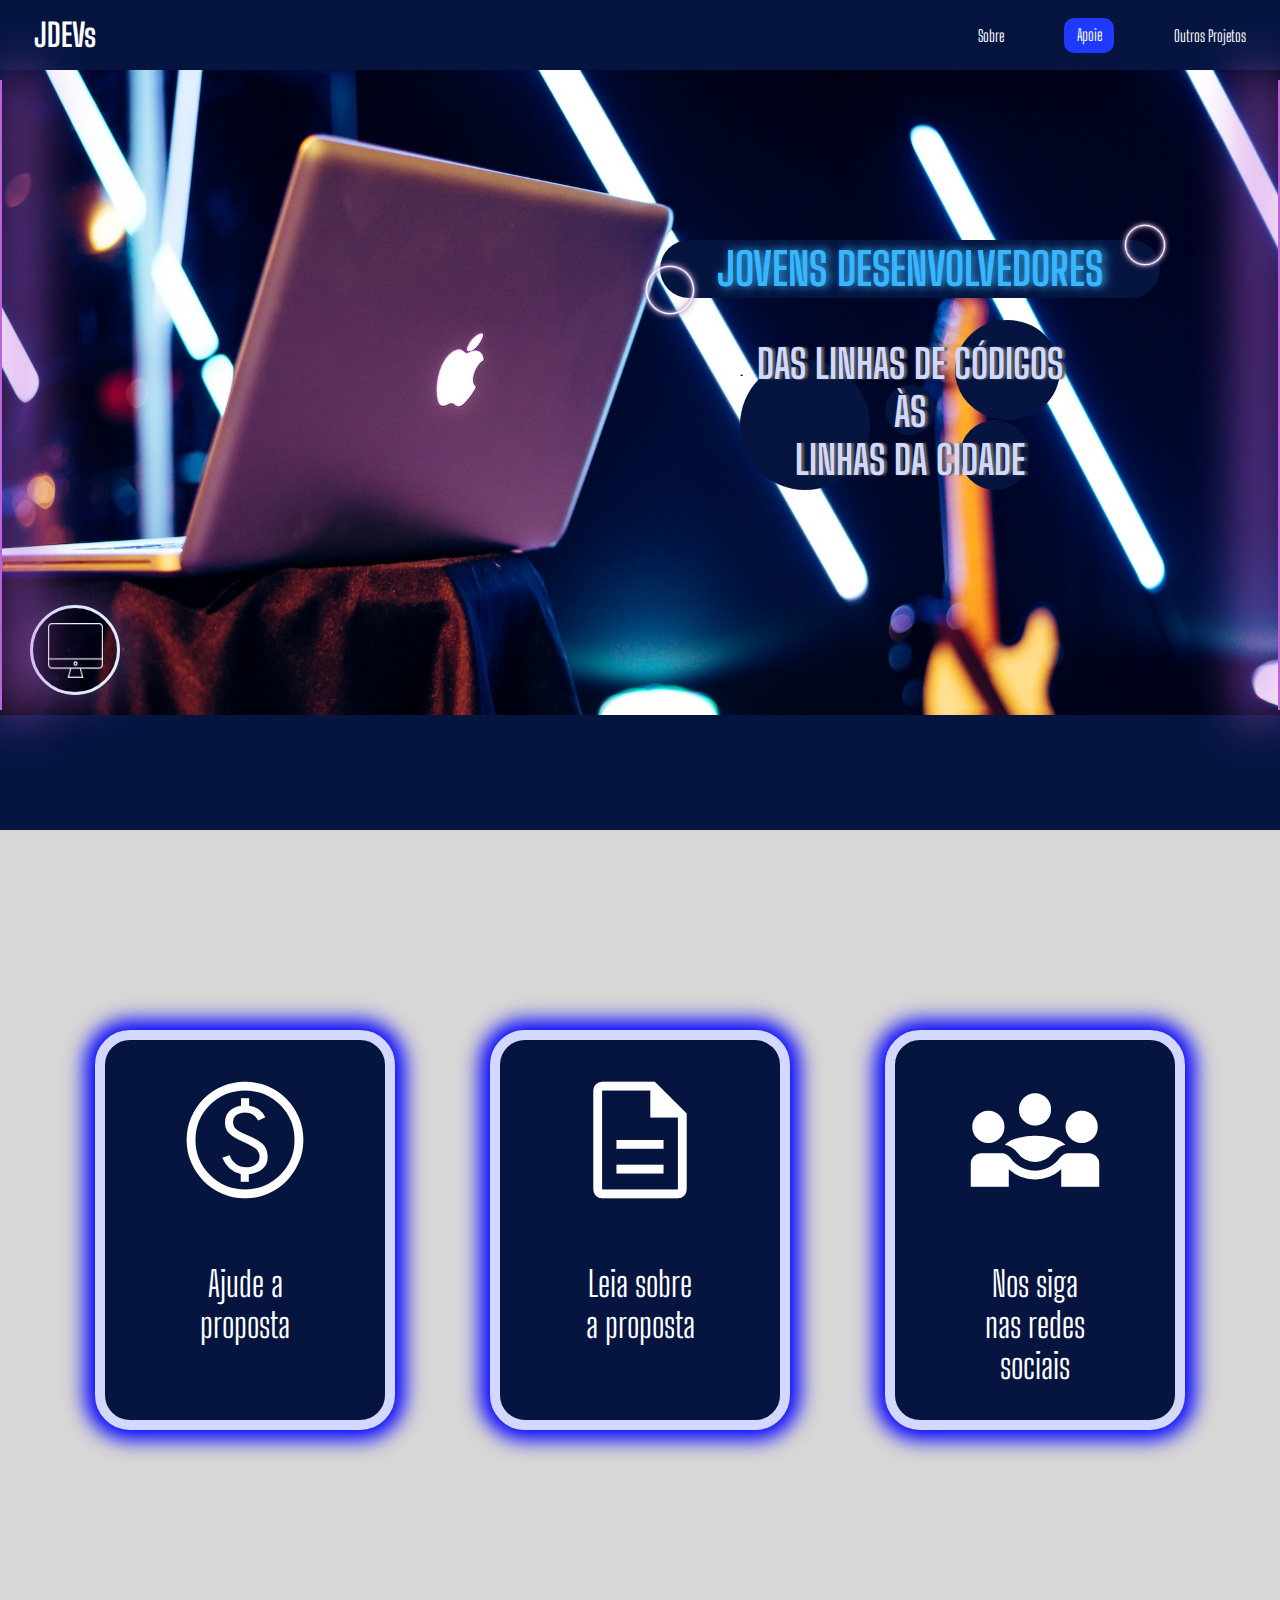
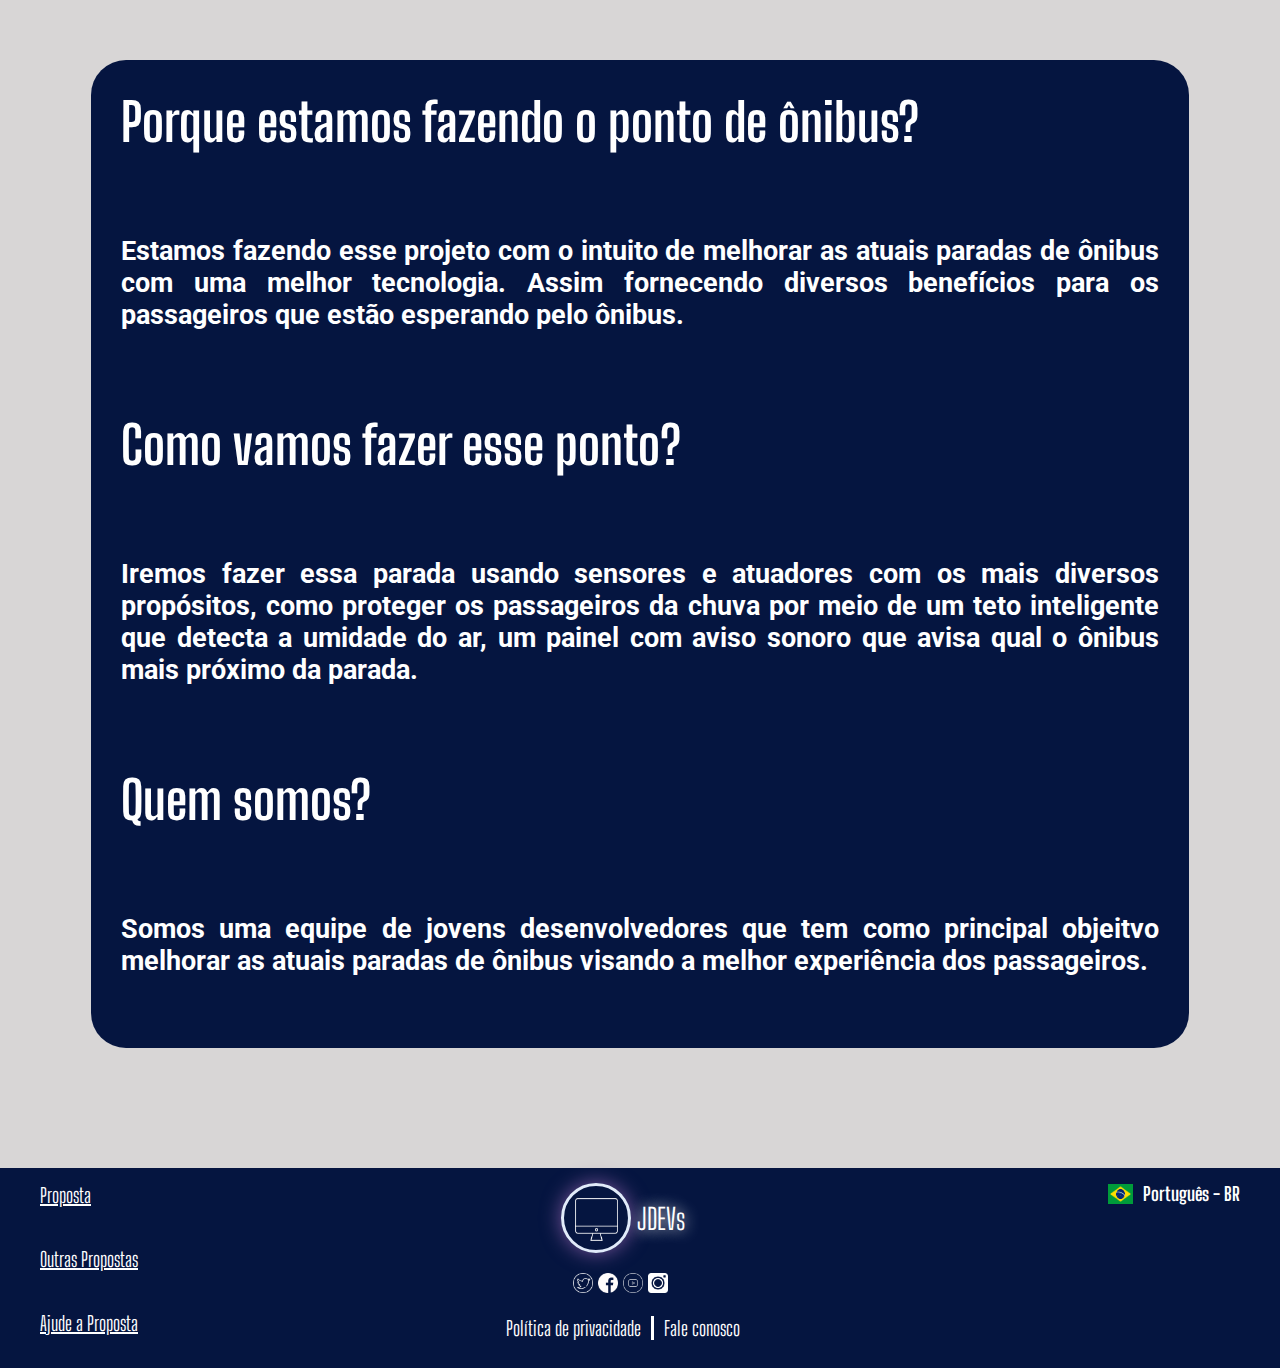
<file: index.html>
<!DOCTYPE html>
<html lang="pt-BR">

<head>

    <meta charset="UTF-8">
    <meta name="viewport" content="width=device-width, initial-scale=1.0">


    <!-- links -->


    <link rel="shortcut icon" type="image/x-icon" href="img/favicon.ico">
    <link rel="stylesheet" href="styles/style.css">
    <link rel="stylesheet"
        href="https://fonts.googleapis.com/css2?family=Material+Symbols+Outlined:opsz,wght,FILL,GRAD@20..48,100..700,0..1,-50..200" />
    <link rel="preconnect" href="https://fonts.googleapis.com">
    <link rel="preconnect" href="https://fonts.gstatic.com" crossorigin>
    <link href="https://fonts.googleapis.com/css2?family=Roboto:wght@300&display=swap" rel="stylesheet">
    <link rel="preconnect" href="https://fonts.googleapis.com">
    <link rel="preconnect" href="https://fonts.gstatic.com" crossorigin>
    <link href="https://fonts.googleapis.com/css2?family=Oswald:wght@500&family=Roboto:wght@300&display=swap"
        rel="stylesheet">
    <link rel="preconnect" href="https://fonts.googleapis.com">
    <link rel="preconnect" href="https://fonts.gstatic.com" crossorigin>
    <link href="https://fonts.googleapis.com/css2?family=Big+Shoulders+Display:wght@600&display=swap" rel="stylesheet">
    <link rel="stylesheet"
        href="https://fonts.googleapis.com/css2?family=Material+Symbols+Outlined:opsz,wght,FILL,GRAD@20..48,100..700,0..1,-50..200" />
    <link rel="stylesheet"
        href="https://fonts.googleapis.com/css2?family=Material+Symbols+Outlined:opsz,wght,FILL,GRAD@20..48,100..700,0..1,-50..200" />
    <link rel="stylesheet"
        href="https://fonts.googleapis.com/css2?family=Material+Symbols+Outlined:opsz,wght,FILL,GRAD@20..48,100..700,0..1,-50..200" />
    <link href="https://fonts.googleapis.com/icon?family=Material+Icons" rel="stylesheet">
    <link href='https://fonts.googleapis.com/css?family=Roboto' rel='stylesheet'>

    <title>JDEVs</title>
</head>


<!-- cabeçalho -->

<body>
    <header>
        <!-- botão -->
        <nav class="navbar">
            <a href="index.html" class="logo">JDEVs</a>
            <nav id="sandubinha">
                <div id="menu">
                    <div id="menu-bar" onclick="menuOnClick()">
                        <div id="bar1" class="bar"></div>
                        <div id="bar2" class="bar"></div>
                        <div id="bar3" class="bar"></div>
                    </div>
                    <nav class="nav" id="nav">
                        <ul>
                            <li><a href="index.html">Home</a></li>
                            <li><a href="pags/sobre.html">Sobre</a></li>
                            <li id="apoie"><a href="pags/ajude.html">Apoie</a></li>
                            <li><a href="pags/redes.html">Outros Projetos</a></li>
                        </ul>
                    </nav>
                </div>

                <div class="menu-bg" id="menu-bg"></div>
            </nav>

            <menu id="lista">
                <!-- lista -->
                <ul class="menu">
                    <li class="nav-item">
                        <a href="pags/sobre.html" class="nav-link">Sobre</a>
                    </li>
                    <li class="nav-item" id="apoie">
                        <a href="pags/ajude.html" class="nav-link">Apoie</a>
                    </li>
                    <li class="nav-item">
                        <a href="pags/redes.html" class="nav-link">Outros Projetos</a>
                    </li>
                </ul>
            </menu>

        </nav>
    </header>

    <!-- conteudo -->
    <main>
        <div class="home">
            <div class="inicio">
                <h2 class="titulo-1">JOVENS DESENVOLVEDORES</h2>
                <h2 class="titulo-2">DAS LINHAS DE CÓDIGOS <br> ÀS <br> LINHAS DA CIDADE</h2>
                <div class="bolinha-1"> .</div>
                <div class="bolinha-2"></div>
                <div class="bolinha-3"></div>
                <div class="bolinha-4"></div>
                <img src="img/circulo.webp" alt="" class="circulo-titulo-1">
                <img src="img/circulo.webp" alt="" class="circulo-titulo-2">
                <div class="comp-home">
                <img src="img/comp.webp" alt="" class="img-comp">
                </div>
                <div class="hr"></div>
                <div class="hr" id="dir"></div>
            </div>
        </div>
        <div class="home-cell">
            <div class="fundo-cell">
                <h2 class="titulo1-cell">JOVENS DESENVOLVEDORES</h2>
                <h2 class="titulo2-cell">DAS LINHAS DE CÓDIGOS ÀS <br> LINHAS DA CIDADE</h2>
                <div class="circle">
                    <img src="img/comp.webp" alt="" class="img-comp-cell">
                </div>
            </div>
        </div>

        <div class="branco"></div>

        <!-- blocos -->
        <div class="blocos">

            <div class="qua">
                <a class="link" href="pags/ajude.html">
                    <span class="material-symbols-outlined">
                        monetization_on
                    </span>
                </a>
                <a class="t" href="pags/ajude.html">Ajude a proposta</a>
            </div>

            <div class="qua">
                <a class="link" href="pags/sobre.html">
                    <span class="material-symbols-outlined">
                        description
                    </span>
                    <a class="t" href="pags/sobre.html">Leia sobre a proposta</a>
            </div>
            </a>

            <div class="qua">
                <a class="link" href="pags/redes.html">
                    <span class="material-symbols-outlined">
                        diversity_3
                    </span>
                </a>
                <a class="t" href="pags/redes.html">Nos siga nas redes sociais</a>
            </div>

        </div>
        <div class="info">
            <div class="text">
                <h2>Porque estamos fazendo o ponto de ônibus?</h2><br><br>
                <h4 class="txt">Estamos fazendo esse projeto com o intuito de melhorar as atuais paradas de ônibus com
                    uma melhor
                    tecnologia. Assim fornecendo diversos benefícios para os passageiros que estão esperando pelo
                    ônibus.</h4><br><br>
                <h2>Como vamos fazer esse ponto?</h2><br><br>
                <h4 class="txt">Iremos fazer essa parada usando sensores e atuadores com os mais diversos propósitos,
                    como proteger
                    os passageiros da chuva por meio de um teto inteligente que detecta a umidade do ar, um painel com
                    aviso sonoro que avisa qual o ônibus mais próximo da parada.</h4><br><br>
                <h2>Quem somos?</h2><br><br>
                <h4 class="txt">Somos uma equipe de jovens desenvolvedores que tem como principal objeitvo melhorar as
                    atuais
                    paradas de ônibus visando a melhor experiência dos passageiros.</h4>
                <br>
            </div>
        </div>

        <!-- acessibilidade -->

        <div vw class="enabled">
            <div vw-access-button class="active"></div>
            <div vw-plugin-wrapper>
                <div class="vw-plugin-top-wrapper"></div>
            </div>
        </div>

        <script src="https://vlibras.gov.br/app/vlibras-plugin.js"></script>
        <script>
            new window.VLibras.Widget('https://vlibras.gov.br/app');
        </script>

    </main>

    <!-- rodape -->
    <footer>
        <div class="roda">
            <div class="roda-1">
                <div class="pag-1"><a href="pags/sobre.html">Proposta</a></div>
                <div class="pag-2"><a href="pags/redes.html">Outras Propostas</a></div>
                <div class="pag-3"><a href="pags/ajude.html">Ajude a Proposta</a></div>
            </div>
            <div class="roda-2">
                <div class="logos">
                    <div class="logos-1">
                        <img src="img/comp.webp" alt="" class="comp">
                    </div>
                    <div class="logos-2">
                        <a href="index.html" class="jdev">JDEVs</a>
                    </div>
                </div>
                <div class="redes">
                    <a href="https://twitter.com/JDEVs_ofc"><img src="./img/twitter (4).png" alt=""></a>
                    <a href="#"><img src="./img/facebook.png" alt=""></a>
                    <a href="https://www.youtube.com/channel/UCRiXmuf1jskUhrJCvGpDnfA"><img src="./img/youtube (1).png" alt=""></a>
                    <a href="https://www.instagram.com/jdevs_ofc/"><img src="./img/in.png" alt=""></a>
                </div>
                <div class="termos">
                    <div>
                        <p class="Politica-privacidade">Política de privacidade</p>
                    </div>
                    <div>
                        <P class="fale"> Fale conosco </P>
                    </div>
                </div>

            </div>
            <div class="roda-3">
                <div class="idioma">
                    <img src="./img/brasil.png" alt="">
                    <h3>Português - BR</h3>
                </div>
            </div>
        </div>
    </footer>
    
    <!-- javascript -->
    <script src="scripts/script.js"></script>
</body>

</html>
</file>
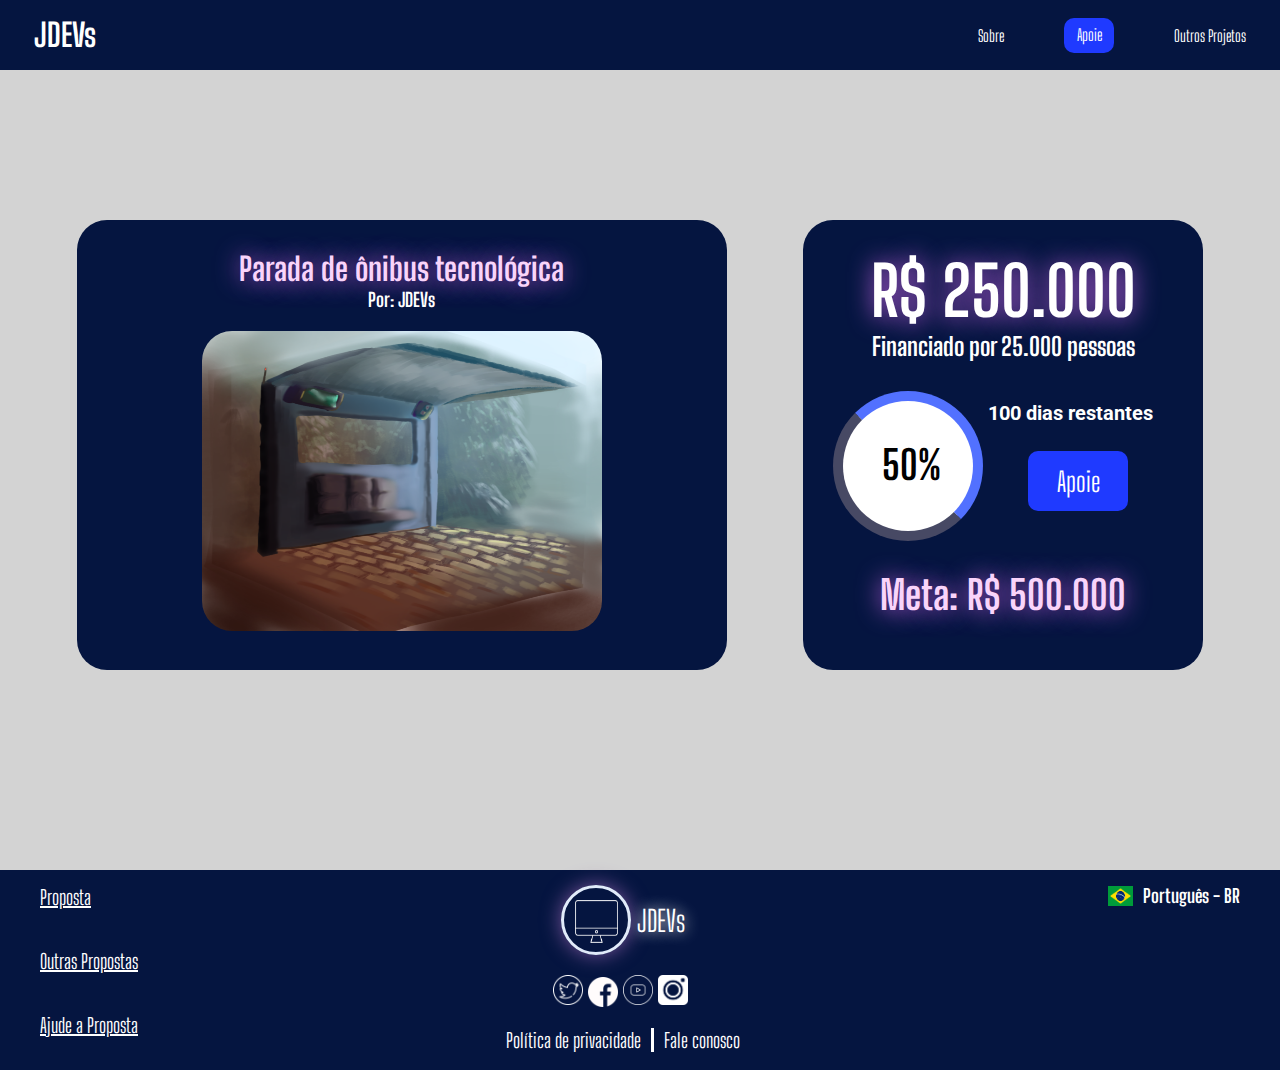
<file: pags/ajude.html>
<!DOCTYPE html>
<html lang="pt-BR">

<head>

    <meta charset="UTF-8">
    <meta name="viewport" content="width=device-width, initial-scale=1.0">


    <!-- links -->


    <link rel="shortcut icon" type="image/x-icon" href="../img/favicon.ico">
    <link rel="stylesheet" href="../styles/ajude.css">
    <link rel="stylesheet"
        href="https://fonts.googleapis.com/css2?family=Material+Symbols+Outlined:opsz,wght,FILL,GRAD@20..48,100..700,0..1,-50..200" />
    <link rel="preconnect" href="https://fonts.googleapis.com">
    <link rel="preconnect" href="https://fonts.gstatic.com" crossorigin>
    <link href="https://fonts.googleapis.com/css2?family=Roboto:wght@300&display=swap" rel="stylesheet">
    <link rel="preconnect" href="https://fonts.googleapis.com">
    <link rel="preconnect" href="https://fonts.gstatic.com" crossorigin>
    <link href="https://fonts.googleapis.com/css2?family=Oswald:wght@500&family=Roboto:wght@300&display=swap"
        rel="stylesheet">
    <link rel="preconnect" href="https://fonts.googleapis.com">
    <link rel="preconnect" href="https://fonts.gstatic.com" crossorigin>
    <link href="https://fonts.googleapis.com/css2?family=Big+Shoulders+Display:wght@600&display=swap" rel="stylesheet">
    <link rel="stylesheet"
        href="https://fonts.googleapis.com/css2?family=Material+Symbols+Outlined:opsz,wght,FILL,GRAD@20..48,100..700,0..1,-50..200" />
    <link rel="stylesheet"
        href="https://fonts.googleapis.com/css2?family=Material+Symbols+Outlined:opsz,wght,FILL,GRAD@20..48,100..700,0..1,-50..200" />
    <link rel="stylesheet"
        href="https://fonts.googleapis.com/css2?family=Material+Symbols+Outlined:opsz,wght,FILL,GRAD@20..48,100..700,0..1,-50..200" />
    <link href="https://fonts.googleapis.com/icon?family=Material+Icons" rel="stylesheet">
    <link href='https://fonts.googleapis.com/css?family=Roboto' rel='stylesheet'>

    <title>Ajude a Proposta - JDEVs</title>
</head>


<!-- cabeçalho -->

<body>
    <header>
        <!-- botão -->
        <nav class="navbar">
            <a href="../index.html" class="logo">JDEVs</a>
            <nav id="sandubinha">
            <div id="menu">
                <div id="menu-bar" onclick="menuOnClick()">
                  <div id="bar1" class="bar"></div>
                  <div id="bar2" class="bar"></div>
                  <div id="bar3" class="bar"></div>
                </div>
                <nav class="nav" id="nav">
                  <ul>
                    <li><a href="../index.html">Home</a></li>
                    <li><a href="sobre.html">Sobre</a></li>
                    <li id="apoie"><a href="ajude.html">Apoie</a></li>
                    <li><a href="redes.html">Outros Projetos</a></li>
                  </ul>
                </nav> 
              </div>
              
              <div class="menu-bg" id="menu-bg"></div>
            </nav>

              <menu id="lista">
                <!-- lista -->
                <ul class="menu">
                    <li class="nav-item">
                        <a href="sobre.html" class="nav-link">Sobre</a>
                    </li>
                    <li class="nav-item" id="apoie">
                        <a href="ajude.html" class="nav-link">Apoie</a>
                    </li>
                    <li class="nav-item">
                        <a href="redes.html" class="nav-link">Outros Projetos</a>
                    </li>
                </ul>
              </menu>

        </nav>
    </header>


    <!-- conteudo -->
    <main>
        <div class="prin">
            <div class="foto">
                <h4>Parada de ônibus tecnológica</h4>
                <h5>Por: JDEVs</h5>
                <img src="../img/parada-final.png" alt="">
            </div>

            <div class="apoi">
                <h1>R$ 250.000</h1>
                <h5>Financiado por 25.000 pessoas</h5>
                <div class="grade">
                    <div class="bord" onmouseover="girarGrafico()"></div>
                    <div class="graf" onclick="girarGrafico()">
                        <h2>50%</h2>
                    </div>
                    <h6>100 dias restantes</h6>
                </div>
                <button onclick="window.location.href='obg.html'" type="button">Apoie</button>
                <h3>Meta: R$ 500.000</h3>
            </div>
        </div>

        <!-- acessibilidade -->
        <div vw class="enabled" style="right:0;left:50px">
            <div vw-access-button class="active"></div>
            <div vw-plugin-wrapper>
                <div class="vw-plugin-top-wrapper"></div>
            </div>
        </div>
        <script src="https://vlibras.gov.br/app/vlibras-plugin.js"></script>
        <script>
            new window.VLibras.Widget('https://vlibras.gov.br/app');
        </script>
    </main>

    <!-- rodape -->
    <footer>
        <div class="roda">
            <div class="roda-1">
            <div class="pag-1"><a href="../pags/sobre.html">Proposta</a></div>
                <div class="pag-2"><a href="../pags/redes.html">Outras Propostas</a></div>
                <div class="pag-3"><a href="../pags/ajude.html">Ajude a Proposta</a></div>
            </div>
            <div class="roda-2">
                <div class="logos">
                    <div class="logos-1">
                        <img src="../img/comp.webp" alt="" class="comp">
                    </div>
                    <div class="logos-2">
                        <a href="../index.html" class="jdev">JDEVs</a>
                    </div>
                </div>
                <div class="redes">
                    <a href="https://twitter.com/JDEVs_ofc"><img src="../img/twitter (4).png" alt=""></a>
                    <img src="../img/facebook.png" alt="">
                    <a href="https://www.youtube.com/channel/UCRiXmuf1jskUhrJCvGpDnfA"><img src="../img/youtube (1).png" alt=""></a>
                    <a href="https://www.instagram.com/jdevs_ofc/"><img src="../img/in.png" alt=""></a>
                </div>
                <div class="termos">
                    <div>
                      <p class="Politica-privacidade">Política de privacidade</p>
                    </div>
                    <div>
                       <P class="fale"> Fale conosco </P>
                    </div>
                </div>
                
            </div>
            <div class="roda-3">
                <div class="idioma">
                    <img src="../img/brasil.png" alt="">
                    <h3>Português - BR</h3>
                    
                </div>

            </div>
        </div>
    </footer>

    <script src="../scripts/ajude.js"></script>
</body>

</html>
</file>
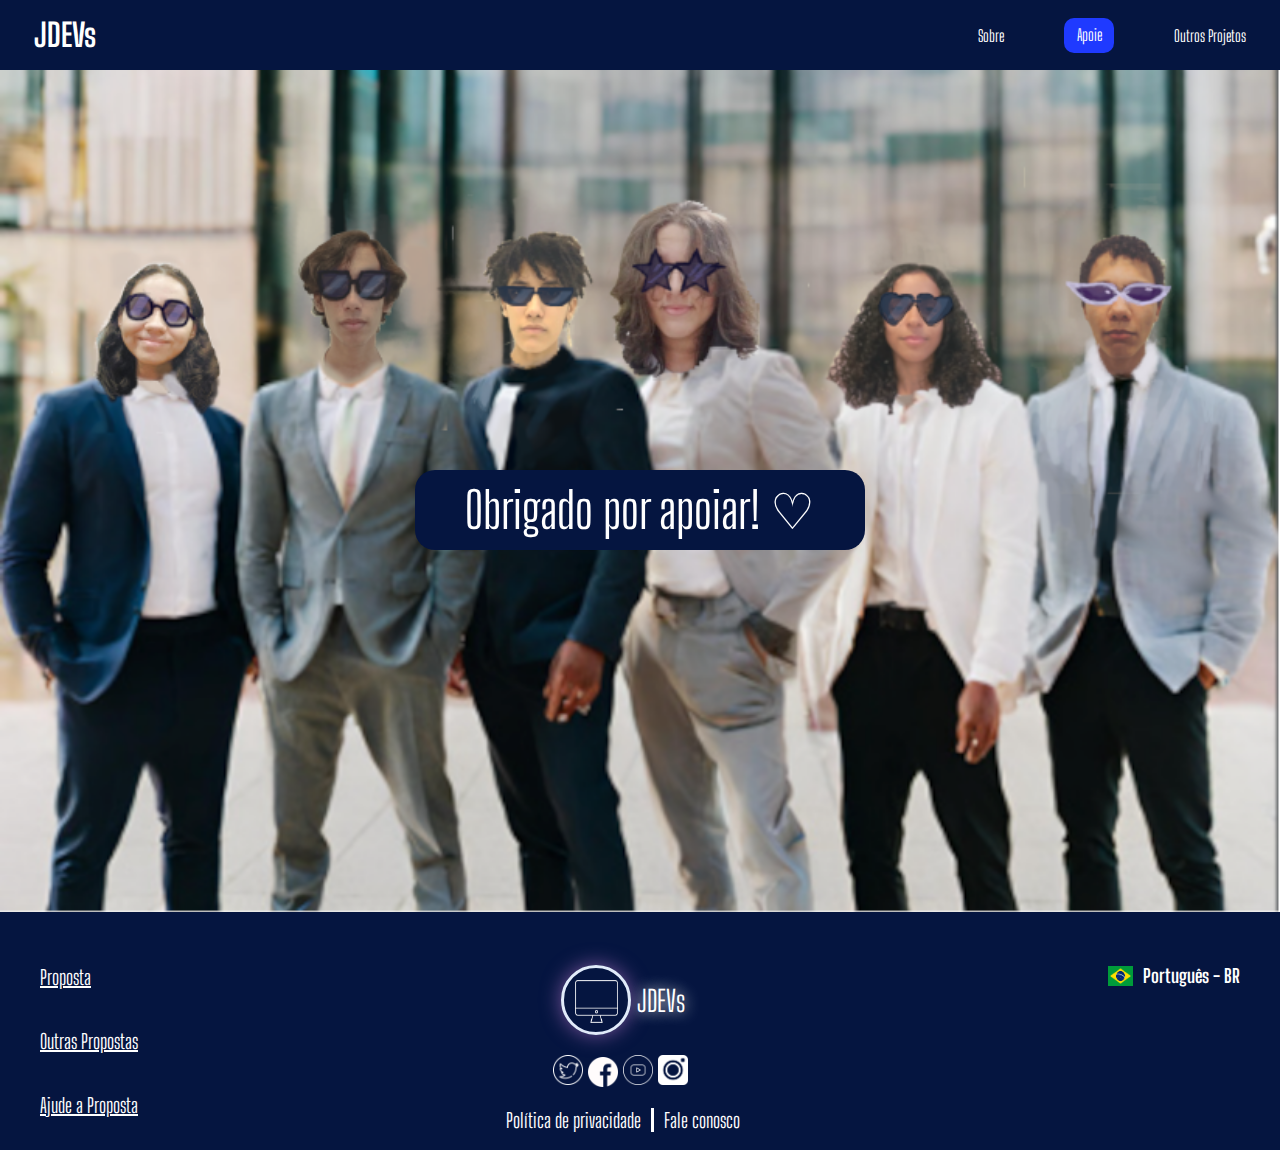
<file: pags/obg.html>
<!DOCTYPE html>
<html lang="pt-BR">

<head>

    <meta charset="UTF-8">
    <meta name="viewport" content="width=device-width, initial-scale=1.0">


    <!-- links -->


    <link rel="shortcut icon" type="image/x-icon" href="../img/favicon.ico">
    <link rel="stylesheet" href="../styles/obg.css">
    <link rel="stylesheet"
        href="https://fonts.googleapis.com/css2?family=Material+Symbols+Outlined:opsz,wght,FILL,GRAD@20..48,100..700,0..1,-50..200" />
    <link rel="preconnect" href="https://fonts.googleapis.com">
    <link rel="preconnect" href="https://fonts.gstatic.com" crossorigin>
    <link href="https://fonts.googleapis.com/css2?family=Roboto:wght@300&display=swap" rel="stylesheet">
    <link rel="preconnect" href="https://fonts.googleapis.com">
    <link rel="preconnect" href="https://fonts.gstatic.com" crossorigin>
    <link href="https://fonts.googleapis.com/css2?family=Oswald:wght@500&family=Roboto:wght@300&display=swap"
        rel="stylesheet">
    <link rel="preconnect" href="https://fonts.googleapis.com">
    <link rel="preconnect" href="https://fonts.gstatic.com" crossorigin>
    <link href="https://fonts.googleapis.com/css2?family=Big+Shoulders+Display:wght@600&display=swap" rel="stylesheet">
    <link rel="stylesheet"
        href="https://fonts.googleapis.com/css2?family=Material+Symbols+Outlined:opsz,wght,FILL,GRAD@20..48,100..700,0..1,-50..200" />
    <link rel="stylesheet"
        href="https://fonts.googleapis.com/css2?family=Material+Symbols+Outlined:opsz,wght,FILL,GRAD@20..48,100..700,0..1,-50..200" />
    <link rel="stylesheet"
        href="https://fonts.googleapis.com/css2?family=Material+Symbols+Outlined:opsz,wght,FILL,GRAD@20..48,100..700,0..1,-50..200" />
    <link href="https://fonts.googleapis.com/icon?family=Material+Icons" rel="stylesheet">
    <link href='https://fonts.googleapis.com/css?family=Roboto' rel='stylesheet'>

    <title>Gratos - JDEVs</title>
</head>


<!-- cabeçalho -->

<body>
    <header>
        <!-- botão -->
        <nav class="navbar">
            <a href="../index.html" class="logo">JDEVs</a>
            <nav id="sandubinha">
            <div id="menu">
                <div id="menu-bar" onclick="menuOnClick()">
                  <div id="bar1" class="bar"></div>
                  <div id="bar2" class="bar"></div>
                  <div id="bar3" class="bar"></div>
                </div>
                <nav class="nav" id="nav">
                  <ul>
                    <li><a href="../index.html">Home</a></li>
                    <li><a href="sobre.html">Sobre</a></li>
                    <li id="apoie"><a href="ajude.html">Apoie</a></li>
                    <li><a href="redes.html">Outros Projetos</a></li>
                  </ul>
                </nav> 
              </div>
              
              <div class="menu-bg" id="menu-bg"></div>
            </nav>

              <menu id="lista">
                <!-- lista -->
                <ul class="menu">
                    <li class="nav-item">
                        <a href="sobre.html" class="nav-link">Sobre</a>
                    </li>
                    <li class="nav-item" id="apoie">
                        <a href="ajude.html" class="nav-link">Apoie</a>
                    </li>
                    <li class="nav-item">
                        <a href="redes.html" class="nav-link">Outros Projetos</a>
                    </li>
                </ul>
              </menu>

        </nav>
    </header>


    <!-- conteudo -->
    <main>
        <div class="obg">
            <p>Obrigado por apoiar! ♡ </p>
        </div>

        <!-- acessibilidade -->
        <div vw class="enabled">
            <div vw-access-button class="active"></div>
            <div vw-plugin-wrapper>
                <div class="vw-plugin-top-wrapper"></div>
            </div>
        </div>
        <script src="https://vlibras.gov.br/app/vlibras-plugin.js"></script>
        <script>
            new window.VLibras.Widget('https://vlibras.gov.br/app');
        </script>
    </main>

    <footer>
        <div class="roda">
            <div class="roda-1">
            <div class="pag-1"><a href="../pags/sobre.html">Proposta</a></div>
                <div class="pag-2"><a href="../pags/redes.html">Outras Propostas</a></div>
                <div class="pag-3"><a href="../pags/ajude.html">Ajude a Proposta</a></div>
            </div>
            <div class="roda-2">
                <div class="logos">
                    <div class="logos-1">
                        <img src="../img/comp.webp" alt="" class="comp">
                    </div>
                    <div class="logos-2">
                        <a href="../index.html" class="jdev">JDEVs</a>
                    </div>
                </div>
                <div class="redes">
                    <a href="https://twitter.com/JDEVs_ofc"><img src="../img/twitter (4).png" alt=""></a>
                    <img src="../img/facebook.png" alt="">
                    <a href="https://www.youtube.com/channel/UCRiXmuf1jskUhrJCvGpDnfA"><img src="../img/youtube (1).png" alt=""></a>
                    <a href="https://www.instagram.com/jdevs_ofc/"><img src="../img/in.png" alt=""></a>
                </div>
                <div class="termos">
                    <div>
                      <p class="Politica-privacidade">Política de privacidade</p>
                    </div>
                    <div>
                       <P class="fale"> Fale conosco </P>
                    </div>
                </div>
                
            </div>
            <div class="roda-3">
                <div class="idioma">
                    <img src="../img/brasil.png" alt="">
                    <h3>Português - BR</h3>
                    
                </div>

            </div>
        </div>
    </footer>
    <script src="../scripts/obg.js"></script>
</body>

</html>
</file>
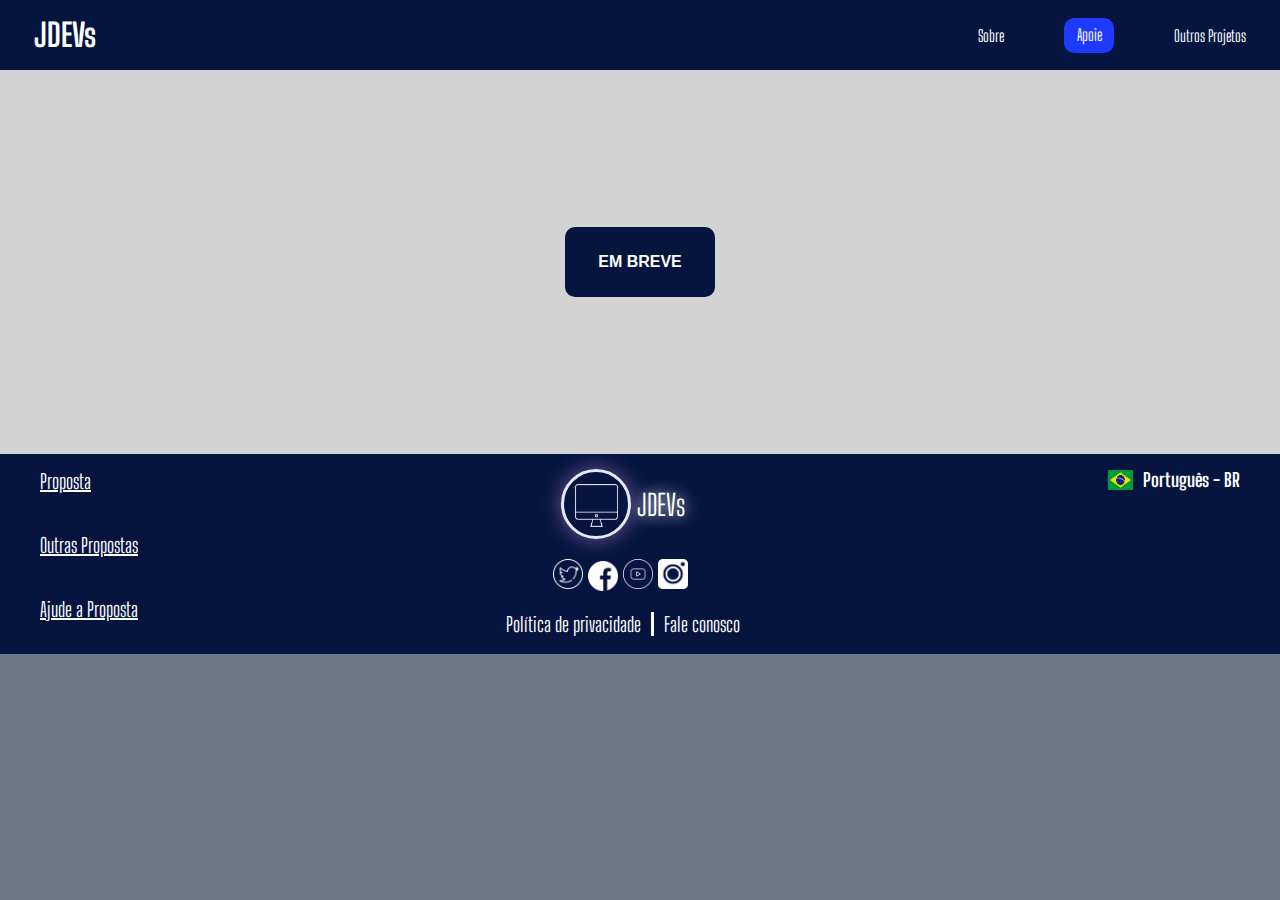
<file: pags/redes.html>
<!DOCTYPE html>
<html lang="pt-BR">

<head>

    <meta charset="UTF-8">
    <meta name="viewport" content="width=device-width, initial-scale=1.0">


    <!-- links -->


    <link rel="shortcut icon" type="image/x-icon" href="../img/favicon.ico">
    <link rel="stylesheet" href="../styles/redes.css">
    <link rel="stylesheet"
        href="https://fonts.googleapis.com/css2?family=Material+Symbols+Outlined:opsz,wght,FILL,GRAD@20..48,100..700,0..1,-50..200" />
    <link rel="preconnect" href="https://fonts.googleapis.com">
    <link rel="preconnect" href="https://fonts.gstatic.com" crossorigin>
    <link href="https://fonts.googleapis.com/css2?family=Roboto:wght@300&display=swap" rel="stylesheet">
    <link rel="preconnect" href="https://fonts.googleapis.com">
    <link rel="preconnect" href="https://fonts.gstatic.com" crossorigin>
    <link href="https://fonts.googleapis.com/css2?family=Oswald:wght@500&family=Roboto:wght@300&display=swap"
        rel="stylesheet">
    <link rel="preconnect" href="https://fonts.googleapis.com">
    <link rel="preconnect" href="https://fonts.gstatic.com" crossorigin>
    <link href="https://fonts.googleapis.com/css2?family=Big+Shoulders+Display:wght@600&display=swap" rel="stylesheet">
    <link rel="stylesheet"
        href="https://fonts.googleapis.com/css2?family=Material+Symbols+Outlined:opsz,wght,FILL,GRAD@20..48,100..700,0..1,-50..200" />
    <link rel="stylesheet"
        href="https://fonts.googleapis.com/css2?family=Material+Symbols+Outlined:opsz,wght,FILL,GRAD@20..48,100..700,0..1,-50..200" />
    <link rel="stylesheet"
        href="https://fonts.googleapis.com/css2?family=Material+Symbols+Outlined:opsz,wght,FILL,GRAD@20..48,100..700,0..1,-50..200" />
    <link href="https://fonts.googleapis.com/icon?family=Material+Icons" rel="stylesheet">
    <link href='https://fonts.googleapis.com/css?family=Roboto' rel='stylesheet'>
    <link rel="preconnect" href="https://fonts.googleapis.com">
    <link rel="preconnect" href="https://fonts.gstatic.com" crossorigin>
    <link rel="preconnect" href="https://fonts.googleapis.com">
    <link rel="preconnect" href="https://fonts.gstatic.com" crossorigin>
    <link href="https://fonts.googleapis.com/css2?family=Open+Sans:wght@300;700&family=Outfit:wght@400;700&display=swap"
        rel="stylesheet">
    <link href="https://fonts.googleapis.com/css2?family=Big+Shoulders+Display:wght@600&display=swap" rel="stylesheet">
    <title>Redes Sociais - JDEVs</title>
</head>


<!-- cabeçalho -->

<body>
    <header>
        <!-- botão -->
        <nav class="navbar">
            <a href="../index.html" class="logo">JDEVs</a>
            <nav id="sandubinha">
                <div id="menu">
                    <div id="menu-bar" onclick="menuOnClick()">
                        <div id="bar1" class="bar"></div>
                        <div id="bar2" class="bar"></div>
                        <div id="bar3" class="bar"></div>
                    </div>
                    <nav class="nav" id="nav">
                        <ul>
                            <li><a href="../index.html">Home</a></li>
                            <li><a href="sobre.html">Sobre</a></li>
                            <li id="apoie"><a href="ajude.html">Apoie</a></li>
                            <li><a href="redes.html">Outros Projetos</a></li>
                        </ul>
                    </nav>
                </div>

                <div class="menu-bg" id="menu-bg"></div>
            </nav>

            <menu id="lista">
                <!-- lista -->
                <ul class="menu">
                    <li class="nav-item">
                        <a href="sobre.html" class="nav-link">Sobre</a>
                    </li>
                    <li class="nav-item" id="apoie">
                        <a href="ajude.html" class="nav-link">Apoie</a>
                    </li>
                    <li class="nav-item">
                        <a href="redes.html" class="nav-link">Outros Projetos</a>
                    </li>
                </ul>
            </menu>

        </nav>
    </header>


    <!-- conteudo -->
    <main>
        <div class="tamanho-do-main">
        
           <div class="texto">EM BREVE</div>
        
        </div>

        <!-- acessibilidade -->
        <div vw class="enabled">
            <div vw-access-button class="active"></div>
            <div vw-plugin-wrapper>
                <div class="vw-plugin-top-wrapper"></div>
            </div>
        </div>
        <script src="https://vlibras.gov.br/app/vlibras-plugin.js"></script>
        <script>
            new window.VLibras.Widget('https://vlibras.gov.br/app');
        </script>
    </main>


    <!-- rodape -->
    <footer>
        <div class="roda">
            <div class="roda-1">
                <div class="pag-1"><a href="../pags/sobre.html">Proposta</a></div>
                <div class="pag-2"><a href="../pags/redes.html">Outras Propostas</a></div>
                <div class="pag-3"><a href="../pags/ajude.html">Ajude a Proposta</a></div>
            </div>
            <div class="roda-2">
                <div class="logos">
                    <div class="logos-1">
                        <img src="../img/comp.webp" alt="" class="comp">
                    </div>
                    <div class="logos-2">
                        <a href="../index.html" class="jdev">JDEVs</a>
                    </div>
                </div>
                <div class="redes">
                    <a href="https://twitter.com/JDEVs_ofc"><img src="../img/twitter (4).png" alt=""></a>
                    <img src="../img/facebook.png" alt="">
                    <a href="https://www.youtube.com/channel/UCRiXmuf1jskUhrJCvGpDnfA"><img src="../img/youtube (1).png"
                            alt=""></a>
                    <a href="https://www.instagram.com/jdevs_ofc/"><img src="../img/in.png" alt=""></a>
                </div>
                <div class="termos">
                    <div>
                        <p class="Politica-privacidade">Política de privacidade</p>
                    </div>
                    <div>
                        <P class="fale"> Fale conosco </P>
                    </div>
                </div>

            </div>
            <div class="roda-3">
                <div class="idioma">
                    <img src="../img/brasil.png" alt="">
                    <h3>Português - BR</h3>

                </div>

            </div>
        </div>
    </footer>

    <script src="../scripts/redes.js"></script>
</body>

</html>
</file>
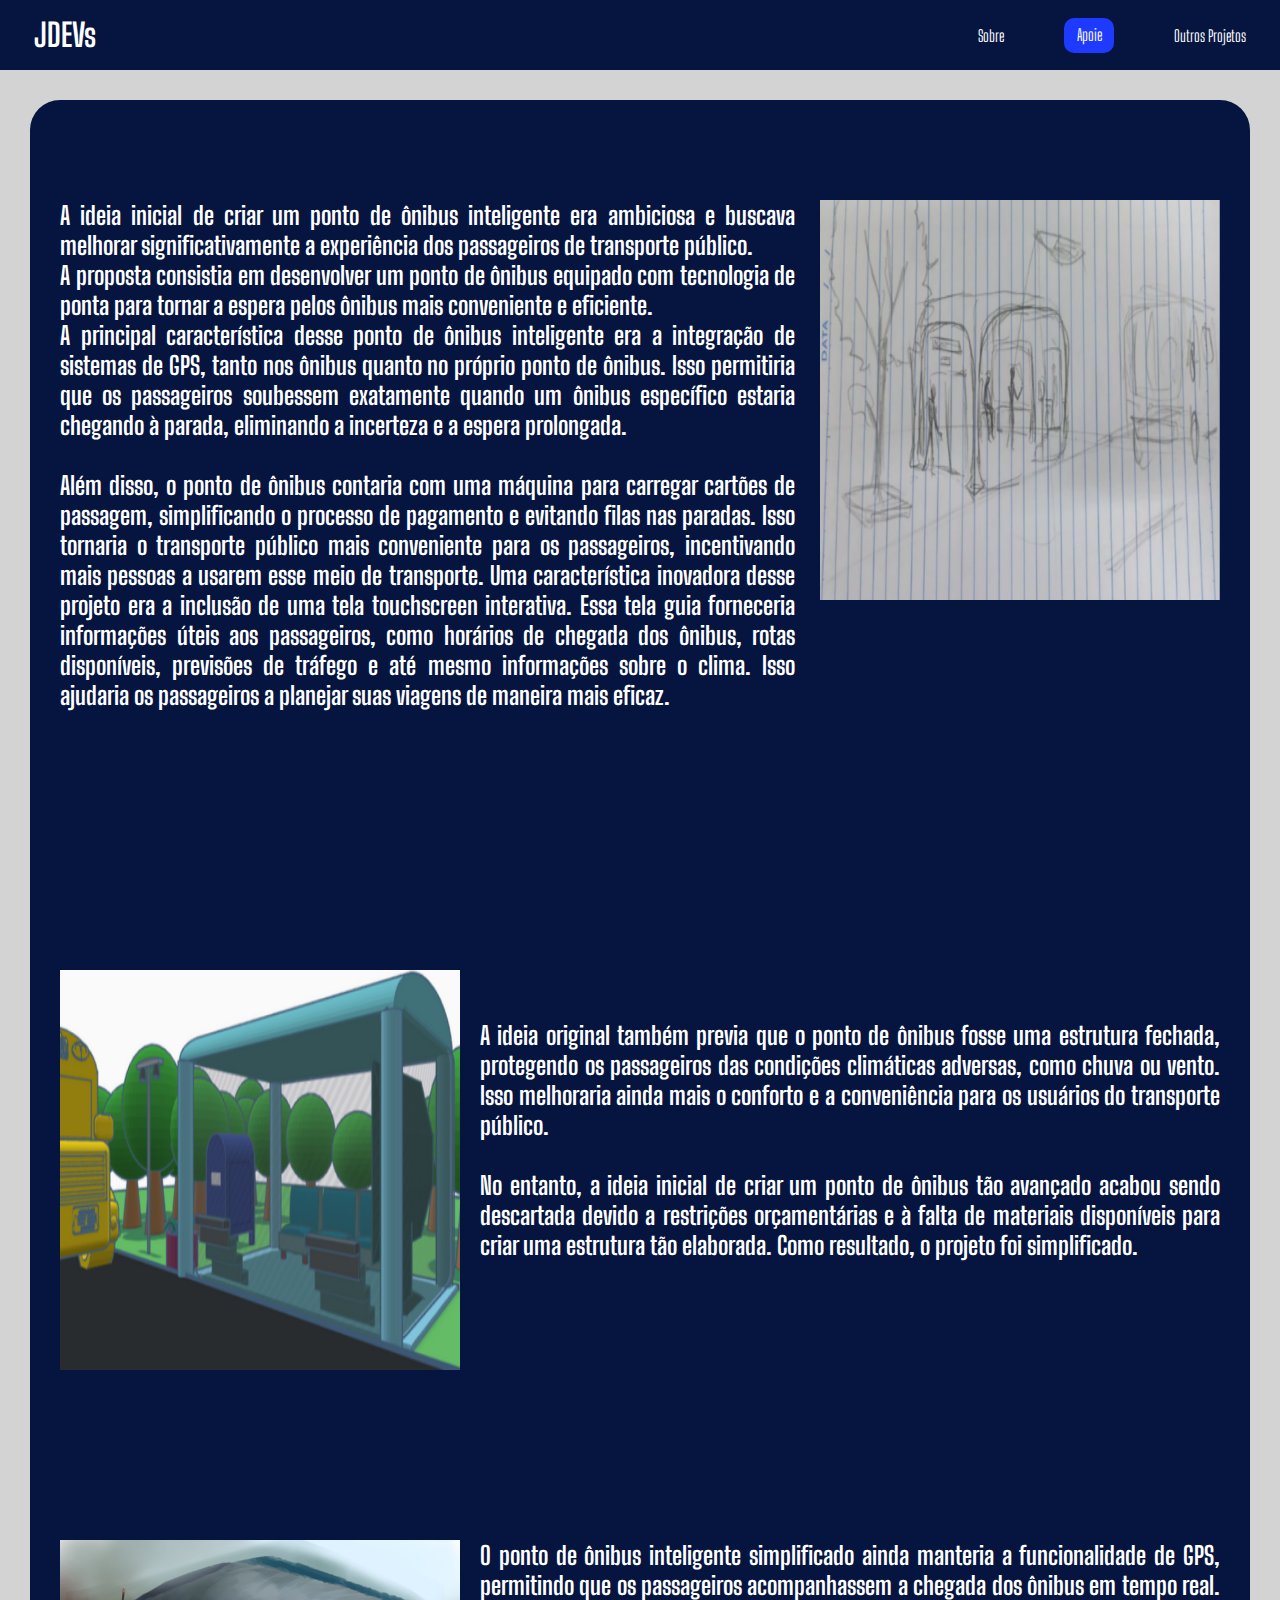
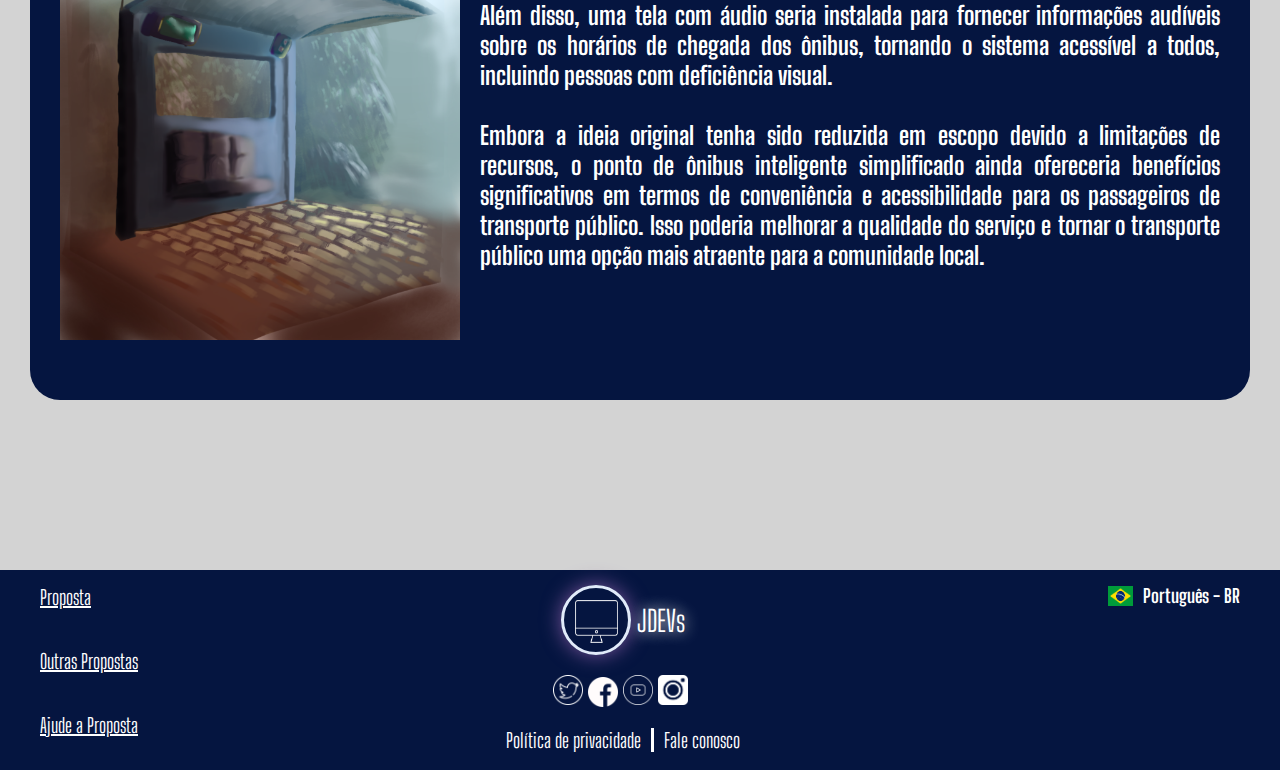
<file: pags/sobre.html>
<!DOCTYPE html>
<html lang="pt-BR">

<head>

    <meta charset="UTF-8">
    <meta name="viewport" content="width=device-width, initial-scale=1.0">


    <!-- links -->


    <link rel="shortcut icon" type="image/x-icon" href="../img/favicon.ico">
    <link rel="stylesheet" href="../styles/sobre.css">
    <link rel="stylesheet"
        href="https://fonts.googleapis.com/css2?family=Material+Symbols+Outlined:opsz,wght,FILL,GRAD@20..48,100..700,0..1,-50..200" />
    <link rel="preconnect" href="https://fonts.googleapis.com">
    <link rel="preconnect" href="https://fonts.gstatic.com" crossorigin>
    <link href="https://fonts.googleapis.com/css2?family=Roboto:wght@300&display=swap" rel="stylesheet">
    <link rel="preconnect" href="https://fonts.googleapis.com">
    <link rel="preconnect" href="https://fonts.gstatic.com" crossorigin>
    <link href="https://fonts.googleapis.com/css2?family=Oswald:wght@500&family=Roboto:wght@300&display=swap"
        rel="stylesheet">
    <link rel="preconnect" href="https://fonts.googleapis.com">
    <link rel="preconnect" href="https://fonts.gstatic.com" crossorigin>
    <link href="https://fonts.googleapis.com/css2?family=Big+Shoulders+Display:wght@600&display=swap" rel="stylesheet">
    <link rel="stylesheet"
        href="https://fonts.googleapis.com/css2?family=Material+Symbols+Outlined:opsz,wght,FILL,GRAD@20..48,100..700,0..1,-50..200" />
    <link rel="stylesheet"
        href="https://fonts.googleapis.com/css2?family=Material+Symbols+Outlined:opsz,wght,FILL,GRAD@20..48,100..700,0..1,-50..200" />
    <link rel="stylesheet"
        href="https://fonts.googleapis.com/css2?family=Material+Symbols+Outlined:opsz,wght,FILL,GRAD@20..48,100..700,0..1,-50..200" />
    <link href="https://fonts.googleapis.com/icon?family=Material+Icons" rel="stylesheet">
    <link href='https://fonts.googleapis.com/css?family=Roboto' rel='stylesheet'>

    <title>Leia sobre a Proposta - JDEVs</title>
</head>


<!-- cabeçalho -->

<body>
    <header>
        <!-- botão -->
        <nav class="navbar">
            <a href="../index.html" class="logo">JDEVs</a>
            <nav id="sandubinha">
            <div id="menu">
                <div id="menu-bar" onclick="menuOnClick()">
                  <div id="bar1" class="bar"></div>
                  <div id="bar2" class="bar"></div>
                  <div id="bar3" class="bar"></div>
                </div>
                <nav class="nav" id="nav">
                  <ul>
                    <li><a href="../index.html">Home</a></li>
                    <li><a href="sobre.html">Sobre</a></li>
                    <li id="apoie"><a href="ajude.html">Apoie</a></li>
                    <li><a href="redes.html">Outros Projetos</a></li>
                  </ul>
                </nav> 
              </div>
              
              <div class="menu-bg" id="menu-bg"></div>
            </nav>

              <menu id="lista">
                <!-- lista -->
                <ul class="menu">
                    <li class="nav-item">
                        <a href="sobre.html" class="nav-link">Sobre</a>
                    </li>
                    <li class="nav-item" id="apoie">
                        <a href="ajude.html" class="nav-link">Apoie</a>
                    </li>
                    <li class="nav-item">
                        <a href="redes.html" class="nav-link">Outros Projetos</a>
                    </li>
                </ul>
              </menu>

        </nav>
    </header>

    <!-- conteudo -->
    <main>
        <div class="txt">
            <div class="art">
                <h4 class="txtum" id="dir">A ideia inicial de criar um ponto de ônibus inteligente era ambiciosa e
                    buscava melhorar
                    significativamente a experiência dos passageiros de transporte público. <br> A proposta consistia em
                    desenvolver um ponto de ônibus equipado com tecnologia de ponta para tornar a espera pelos ônibus
                    mais conveniente e eficiente. <br> A principal característica desse ponto de ônibus inteligente era a
                    integração de sistemas de GPS, tanto nos ônibus quanto no próprio ponto de ônibus. Isso permitiria
                    que os passageiros soubessem exatamente quando um ônibus específico estaria chegando à parada,
                    eliminando a incerteza e a espera prolongada.
                    <br><br>
                    Além disso, o ponto de ônibus contaria com uma máquina para carregar cartões de passagem,
                    simplificando o processo de pagamento e evitando filas nas paradas. Isso tornaria o transporte
                    público mais conveniente para os passageiros, incentivando mais pessoas a usarem esse meio de
                    transporte. Uma característica inovadora desse projeto era a inclusão de uma tela touchscreen
                    interativa. Essa tela guia forneceria informações úteis aos passageiros, como horários de chegada
                    dos ônibus, rotas disponíveis, previsões de tráfego e até mesmo informações sobre o clima. Isso
                    ajudaria os passageiros a planejar suas viagens de maneira mais eficaz.
                </h4>
                <img class="foto-1" src="../img/desenho-bosta.png" alt="" >
            </div>
            
            <div id="Texto-desalinhado" class="art">
                <img class="foto" src="../img/parada.png" alt="" >
                <h4 id="texto-pequeno" class="txtum">A ideia original também previa que o ponto de ônibus fosse uma estrutura fechada,
                    protegendo os
                    passageiros das condições climáticas adversas, como chuva ou vento. Isso melhoraria ainda mais o
                    conforto e a conveniência para os usuários do transporte público.
                    <br><br>
                    No entanto, a ideia inicial de criar um ponto de ônibus tão avançado acabou sendo descartada devido
                    a restrições orçamentárias e à falta de materiais disponíveis para criar uma estrutura tão
                    elaborada. Como resultado, o projeto foi simplificado.
                    <br><br>
            </div>

            <div id="ultimo-texto" class="art">
                <img class="foto para" src="../img/parada-final.png" alt="">
                <h4 class="txtum">O ponto de ônibus inteligente simplificado ainda manteria a funcionalidade de GPS,
                    permitindo que os
                    passageiros acompanhassem a chegada dos ônibus em tempo real. Além disso, uma tela com áudio seria
                    instalada para fornecer informações audíveis sobre os horários de chegada dos ônibus, tornando o
                    sistema acessível a todos, incluindo pessoas com deficiência visual.
                    <br><br>
                    Embora a ideia original tenha sido reduzida em escopo devido a limitações de recursos, o ponto de
                    ônibus inteligente simplificado ainda ofereceria benefícios significativos em termos de conveniência
                    e acessibilidade para os passageiros de transporte público. Isso poderia melhorar a qualidade do
                    serviço e tornar o transporte público uma opção mais atraente para a comunidade local.
                </h4>
            </div>
        </div>

        <!-- acessibilidade -->
        <div vw class="enabled">
            <div vw-access-button class="active"></div>
            <div vw-plugin-wrapper>
              <div class="vw-plugin-top-wrapper"></div>
            </div>
          </div>
          <script src="https://vlibras.gov.br/app/vlibras-plugin.js"></script>
          <script>
            new window.VLibras.Widget('https://vlibras.gov.br/app');
          </script>
    </main>

    <!-- rodape -->
    <footer>
        <div class="roda">
            <div class="roda-1">
            <div class="pag-1"><a href="../pags/sobre.html">Proposta</a></div>
                <div class="pag-2"><a href="../pags/redes.html">Outras Propostas</a></div>
                <div class="pag-3"><a href="../pags/ajude.html">Ajude a Proposta</a></div>
            </div>
            <div class="roda-2">
                <div class="logos">
                    <div class="logos-1">
                        <img src="../img/comp.webp" alt="" class="comp">
                    </div>
                    <div class="logos-2">
                        <a href="../index.html" class="jdev">JDEVs</a>
                    </div>
                </div>
                <div class="redes">
                    <a href="https://twitter.com/JDEVs_ofc"><img src="../img/twitter (4).png" alt=""></a>
                    <img src="../img/facebook.png" alt="">
                    <a href="https://www.youtube.com/channel/UCRiXmuf1jskUhrJCvGpDnfA"><img src="../img/youtube (1).png" alt=""></a>
                    <a href="https://www.instagram.com/jdevs_ofc/"><img src="../img/in.png" alt=""></a>
                </div>
                <div class="termos">
                    <div>
                      <p class="Politica-privacidade">Política de privacidade</p>
                    </div>
                    <div>
                       <P class="fale"> Fale conosco </P>
                    </div>
                </div>
                
            </div>
            <div class="roda-3">
                <div class="idioma">
                    <img src="../img/brasil.png" alt="">
                    <h3>Português - BR</h3>
                    
                </div>

            </div>
        </div>
    </footer>
    <script src="../scripts/sobre.js"></script>
</body>

</html>
</file>
<file: styles/style.css>
* {
    margin: 0;
    padding: 0;
    box-sizing: border-box;
    font-family: 'Big Shoulders Display';
}

body {
    font-family: 'Roboto', sans-serif;
    background-color: #6C7A86;
}

/* cabeçalho */
header {
    background-color: #051540;
    z-index: 10;
}

li {
    list-style: none;
}

header .navbar a {
    color: #fff;
    text-decoration: none;
}

.navbar {
    min-height: 70px;
    display: flex;
    align-items: center;
    justify-content: space-between;
    padding: 0 34px;
}

.logo {
    font-size: 2rem;
    font-weight: bold;
}

.menu {
    display: flex;
    align-items: center;
    gap: 60px;
}

.nav-link {
    transition: 0.5s ease;
}

.nav-link:hover {
    color: #D3D3D3;
    font-size: 20px;
}

/* animacao no apoie */
#apoie {
    background-color: #1F3AFF;
    height: 35px;
    width: 50px;
    padding: 7px;
    border-radius: 10px;
    animation: balanço 2s linear infinite;
    transition: 0.5s ease;
    text-align: center;
}

#apoie:hover {
    height: 40px;
    width: 55px;
    font-size: 20px;
}

#apoie a {
    transition: 0.5s;
}

#apoie:hover a {
    font-size: 20px;
}

@keyframes balanço {

    0%,
    7% {
        transform: rotateZ(0);
    }

    15% {
        transform: rotateZ(-15deg);
    }

    20% {
        transform: rotateZ(10deg);
    }

    25% {
        transform: rotateZ(-10deg);
    }

    30% {
        transform: rotateZ(6deg);
    }

    35% {
        transform: rotateZ(-4deg);
    }

    40%,
    100% {
        transform: rotateZ(0);
    }
}

/* fim da animacao do apoie */

#menu {
    z-index: 2;
}

#menu-bar {
    width: 45px;
    height: 40px;
    margin: 30px 0 20px 20px;
    cursor: pointer;
    display: none;
}

.bar {
    height: 5px;
    width: 100%;
    background-color: #ffffff;
    display: block;
    border-radius: 5px;
    transition: 0.3s ease;
}

#bar1 {
    transform: translateY(-4px);
}

#bar3 {
    transform: translateY(4px);
}

.nav {
    transition: 0.3s ease;
    display: none;
}

.nav ul {
    padding: 0 22px;
    display: none;
}

.nav li {
    list-style: none;
    padding: 12px 0;
}

.nav li a {
    color: white;
    font-size: 20px;
    text-decoration: none;
}

.nav li a:hover {
    font-weight: bold;
}

.menu-bg,
#menu {
    top: 0;
    left: 0;
    position: absolute;
}

.menu-bg {
    z-index: 1;
    width: 0;
    height: 0;
    margin: 30px 0 20px 20px;
    background: radial-gradient(circle, #051540, #051540);
    border-radius: 50%;
    transition: 0.3s ease;
}

.change {
    display: block;
}

.change .bar {
    background-color: white;
}

.change #bar1 {
    transform: translateY(4px) rotateZ(-45deg);
}

.change #bar2 {
    opacity: 0;
}

.change #bar3 {
    transform: translateY(-6px) rotateZ(45deg);
}

.change-bg {
    width: 520px;
    height: 500px;
    transform: translate(-60%, -30%);
    display: none;
}

.sandubinha {
    display: none;
}

#burguer {
    color: white;
    display: none;
    text-align: center;
    padding: 10px;
    z-index: 32;
}

#burguer :hover {
    background-color: white;
    color: black;
}

#sanduiche {
    display: none;
}

.menu-b {
    display: none;
}

/* main conteudo*/
main {
    background-color: #D3D3D3;
}

.home-cell {
    display: none;
}

.home {
    background-color: #051540;
    height: 650px;
}

.inicio {
    height: 645px;
    background-image: url(../img/Fundo\ wallpaper\ pc.jpg);
    background-size: 100%;
    background-repeat: no-repeat;
    position: relative;
}

.hr {
    background-color: #BD61DD;
    border: 1px solid #BD61DD;
    box-shadow: 20px 0 50px 10px #BD61DD;
    height: 630px;
    width: 1px;
    position: absolute;
    top: 10px;
}

#dir {
    position: absolute;
    right: 0;
    box-shadow: -20px 0 50px 10px #BD61DD;
}

.comp-home {
    width: 90px;
    height: 90px;
    border: 3px solid #E1EBFA;
    border-radius: 50%;
    box-shadow: 0px 0px 50px #613f81;
    display: flex;
    justify-content: center;
    align-items: center;
    position: absolute;
    left: 30px;
    bottom: 20px;
}

.img-comp {
    width: 55px;
    height: 55px;
}

.titulo-1 {
    text-align: center;
    font-size: 45px;
    color: #38b6ff;
    background-color: #051540;
    position: absolute;
    right: 120px;
    top: 170px;
    padding: 0px;
    border-radius: 30px;
    width: 500px;
    padding: 2px 0 2px 0;
    text-shadow: #38b6ff 3px 0 10px;
}

.titulo-2 {
    display: block;
    text-align: center;
    font-size: 40px;
    width: 360px;
    position: absolute;
    right: 190px;
    top: 270px;
    color: #d2d8ff;
    z-index: 2;
    text-shadow: #5e5a5a 3px 0 2px;
}

.bolinha-1 {
    background-color: #051540;
    width: 130px;
    height: 130px;
    border-radius: 50%;
    position: absolute;
    right: 410px;
    top: 290px;
    z-index: 1;
}

.bolinha-2 {
    background-color: #051540;
    width: 105px;
    height: 100px;
    border-radius: 50%;
    position: absolute;
    right: 220px;
    top: 250px;
    z-index: 1;
}

.bolinha-3 {
    background-color: #051540;
    width: 70px;
    height: 70px;
    border-radius: 50%;
    position: absolute;
    right: 250px;
    top: 350px;
    z-index: 1;
}

.bolinha-4 {
    background-color: #051540;
    width: 50px;
    height: 50px;
    border-radius: 50%;
    position: absolute;
    right: 345px;
    top: 315px;
    z-index: 1;
}

.circulo-titulo-1 {
    position: absolute;
    right: 580px;
    top: 190px;
    width: 60px;
    height: 60px;
    z-index: 4;
}

.circulo-titulo-2 {
    z-index: 2;
    position: absolute;
    right: 110px;
    top: 150px;
    width: 50px;
    height: 50px;
}

.branco {
    background-color: #051540;
    height: 110px;
}

.icon {
    content: "f186";
    font-family: fontAwesome;
    z-index: 3;
}

.blocos {
    display: flex;
    justify-content: space-evenly;
    background-color: #d8d6d6;
    padding-top: 200px;
    padding-bottom: 200px;
    height: 800px;
}

.qua {
    background-color: #051540;
    width: 300px;
    height: 400px;
    border: solid #d2d8ff 10px;
    border-radius: 35px;
    display: flex;
    flex-direction: column;
    align-items: center;
    padding: 30px;
    box-shadow: 0px 0px 20px 10px blue;
    cursor: pointer;
}

.t {
    color: #fff;
    font-size: 35px;
    text-decoration: none;
    display: flex;
    text-align: center;
    padding: 50px;
}

main .material-symbols-outlined {
    color: #fff;
    font-size: 140px;
}

.info {
    background-color: #d8d6d6;
    display: flex;
    justify-content: space-evenly;
    padding: 30px;
    padding-bottom: 120px;
}

.text {
    background-color: #051540;
    color: #fff;
    padding: 30px;
    width: 90%;
    border-radius: 35px;
    font-size: 35px;
}

.txt {
    font-size: 27px;
}

main div h4 {
    font-size: 35px;
    font-family: Roboto;
    text-align: justify;
}

/*rodape*/
footer {
    background-color: #051540;
    color: #fff;
    height: 200px;
    padding: 15px 40px 20px 40px;
}

.roda {
    display: flex;
    justify-content: space-between;
}

.roda-1 {
    display: flex;
    flex-direction: column;
    gap: 40px;
}

.roda-1 a {
    color: #fff;
    font-size: 20px;
}

.roda-2 {
    display: flex;
    flex-direction: column;
    gap: 20px;
}

.logos {
    display: flex;
    justify-content: center;
    align-items: center;
    gap: 6px;
}

.logos-1 {
    display: flex;
    align-items: center;
    justify-content: center;
    width: 70px;
    height: 70px;
    border: 3px solid #E1EBFA;
    border-radius: 50px;
    box-shadow: 0px 0px 20px #785499;
}

.logos-2 {
    font-size: 29px;
    text-shadow: 0px 0px 15px #fff;
}

.jdev {
    text-decoration: none;
    color: white;
    cursor: pointer;
}

.redes {
    display: flex;
    justify-content: center;
    align-items: center;
}

.redes img {
    width: 20px;
    height: 20px;
    margin-right: 5px;
}

.comp {
    margin-top: 3px;
    width: 43px;
    height: 43px;
}

.termos {
    display: flex;
    gap: 10px;
    font-size: 20px;
}

.Politica-privacidade {
    border-right: 3px solid #fff;
    padding-right: 10px;
    cursor: pointer;
}

.fale {
    cursor: pointer;
}

.idioma {
    display: flex;
    gap: 10px;
    align-items: center;
    text-align: center;
}

.idioma img {
    width: 25px;
    height: 20px;
}

.espaco {
    height: 300px;
}

/*fim do rodape*/

/* responsividade */

@media(max-width:1006px) and (min-width:801px) {
    .t {
        font-size: 25px;
    }

    .blocos {
        display: flex;
        flex-direction: column;
        justify-content: center;
        align-items: center;
        gap: 50px;
        padding-top: 60px;
        padding-bottom: 50px;
        height: auto;
    }
}

@media(max-width:970px) and (min-width:768px) {
    .home {
        height: auto;
    }

    .inicio {
        height: 500px;
    }
}

@media only screen and (max-width:768px) {
    .sandubinha {
        display: block;
    }

    #menu-bar {
        display: block;
    }

    .logo {
        display: flex;
        justify-content: center;
        align-items: center;
    }

    .navbar {
        display: flex;
        justify-content: center;
        align-items: center;
    }

    .change-bg {
        display: block;
    }

    .nav ul {
        display: block;
    }

    footer {
        height: 300px;
        padding: 30px 20px 10px 20px;
    }

    .roda {
        display: flex;
        flex-direction: column-reverse;
        gap: 25px;

    }

    .roda .roda-1 {
        display: flex;
        flex-direction: row;
        justify-content: center;
        align-items: end;
    }

    .roda-1 a {
        font-size: 18px;
    }

    .logos {
        justify-content: flex-start;
        margin-top: -15%;
    }

    .termos {
        justify-content: center;
        font-size: 20px;
    }

    .redes {
        justify-content: flex-start;
        gap: 15px;
    }

    .roda-3 {
        display: flex;
        justify-content: end;
        font-size: 15px;
    }

    .redes img {
        width: 25px;
        height: 25px;
        margin-right: 5px;
    }

    .fundo {
        background-size: cover;
        width: 400px;
        height: 380px;
    }

    .home {
        height: 400px;
        overflow: hidden;
        position: relative;
    }

    .hr {
        height: 630px;
        position: absolute;
        left: 0;
    }

    #dir {
        position: absolute;
        left: 100%;
    }

    .inicio {
        height: 400px;
        display: flex;
        flex-direction: column;
        justify-content: center;
        align-items: center;
        position: relative;
    }

    .bolinha-1 {
        top: auto;
        right: auto;
    }

    .bolinha-2 {
        top: auto;
    }

    .bolinha-3 {
        top: auto;
    }

    .bolinha-4 {
        top: auto;
    }

    .img-circulo {
        position: absolute;
        width: 50px;
        height: 50px;
        top: auto;
    }

    .img-comp {
        background-color: red;
        width: 50px;
        height: 50px;
        top: auto;
        right: 0;
    }

    .txt {
        font-size: 22px;
    }

    header {
        position: sticky;
        top: 0;
        left: 0;
        width: 100%;
    }

    .menu-bar {
        display: block;
    }

    .menu-bar img {
        width: 60px;
        height: 60px;
    }

    #lista {
        display: none;
        text-align: left;
    }

    #sanduiche {
        display: none;
    }

    .menu-b {
        display: flex;
        flex-direction: column;
        justify-content: center;
        align-items: center;
        background-color: #051540;
        transition: width 1.5rem;
        position: fixed;
        gap: 100px;
        top: 0px;
        left: 0;
        z-index: 30;
        width: 35%;
        height: 100%;
        border-radius: 0 10px 10px 0;
    }

    .menu-bar .menu-container {
        display: flex;
        flex-direction: column;
        align-items: center;
        justify-content: space-evenly;
        overflow: hidden;
        width: 0;
        transition: width 0.5s;
        position: fixed;
        height: 100%;
    }

    .menu-bar:hover .menu-container {
        position: fixed;
        top: 0;
        right: 0;
        width: 70%;
        background: black;
    }

    #burguer {
        color: white;
        display: block;
        text-align: center;
        padding: 10px;
        cursor: pointer;
    }

    #burguer :hover {
        background-color: white;
        color: black;
    }

    #apoie {
        height: 40px;
        width: 55px;
        text-align: center;
        align-items: center;
    }

    footer {
        height: 350px;
        padding: 25px 20px 10px 20px;
    }

    .home {
        display: none;
    }

    .home-cell {
        width: 100%;
        height: auto;
        display: block;
    }

    .fundo-cell {
        background-image: url("../img/download-_1_\(1\).jpg");
        background-size: 100%;
        min-height: 600px;
        background-repeat: no-repeat;
        align-items: center;
        display: flex;
        flex-direction: column;
        justify-content: center;
        gap: 10px;
        position: relative;
    }

    .titulo1-cell {
        text-align: center;
        font-size: 45px;
        color: #38b6ff;
        background-color: transparent;
        position: absolute;
        padding: 0px;
        border-radius: 30px;
        width: auto;
        padding: 2px 0 2px 0;
        text-shadow: #38b6ff 3px 0 10px;
    }

    .titulo2-cell {
        text-align: center;
        font-size: 40px;
        width: auto;
        position: absolute;
        color: #d2d8ff;
        z-index: 2;
        text-shadow: #5e5a5a 3px 0 2px;
    }

    .img-comp-cell {
        width: 25px;
        height: 25px;
    }

    .circle {
        width: 50px;
        height: 50px;
        display: flex;
        align-items: center;
        justify-content: center;
        border: 3px solid #E1EBFA;
        border-radius: 50%;
        box-shadow: 0 0 20px #785499;
        position: absolute;
        bottom: 0;
        margin-bottom: 20px;
    }
}

@media(max-width:768px) and (min-width:500px) {
    .logos {
        margin-top: -9%;
    }
}

@media(max-width:800px) {
    .blocos {
        display: block;
        background-color: #d8d6d6;
        height: 1600px;
        padding-top: 140px;
    }

    .qua {
        background-color: #051540;
        margin-bottom: 60px;
        width: 300px;
        height: 400px;
        border: solid #d2d8ff 10px;
        border-radius: 35px;
        display: flex;
        flex-direction: column;
        margin-left: auto;
        margin-right: auto;
        align-items: center;
        box-shadow: 0px 0px 20px 10px blue;
    }
}

@media (min-width:412px) {
    .titulo1-cell {
        font-size: 45px;
        position: absolute;
        top: 100px;
        width: auto;
    }

    .titulo2-cell {
        font-size: 35px;
        position: absolute;
        top: 180px;
    }

    .fundo-cell {
        min-height: 800px;
        background-image: url('../img/download-_1_.jpg');
    }

    .circle {
        width: 70px;
        height: 70px;
    }

    .img-comp-cell {
        width: 35px;
        height: 35px;
    }
}

@media (min-width:375px) {
    .fundo-cell {
        height: 700px;
        background-image: url('../img/download-_1_.jpg');
    }
}

@media (min-width:320px) {
    .titulo1-cell {
        font-size: 35px;
        position: absolute;
        top: 100px;
    }

    .titulo2-cell {
        font-size: 30px;
        position: absolute;
        top: 160px;
    }

    .fundo-cell {
        height: 610px;
        background-image: url('../img/download-_1_.jpg');
    }
}
</file>
<file: styles/ajude.css>
* {
    margin: 0;
    padding: 0;
    box-sizing: border-box;
    font-family: 'Big Shoulders Display';
}

/* cabeçalho */
header {
    background-color: #051540;
}

li {
    list-style: none;
}

header .navbar a {
    color: #fff;
    text-decoration: none;
}

.navbar {
    min-height: 70px;
    display: flex;
    align-items: center;
    justify-content: space-between;
    padding: 0 34px;
}

.logo {
    font-size: 2rem;
    font-weight: bold;
}

.menu {
    display: flex;
    align-items: center;
    gap: 60px;
}

.nav-link {
    transition: 0.5s ease;
}

.nav-link:hover {
    color: #D3D3D3;
    font-size: 20px;
}

/* animacao no apoie */
#apoie {
    background-color: #1F3AFF;
    height: 35px;
    width: 50px;
    padding: 7px;
    border-radius: 10px;
    animation: balanço 2s linear infinite;
    transition: 0.5s ease;
    text-align: center;
}

#apoie:hover {
    height: 40px;
    width: 55px;
    font-size: 20px;
}

#apoie a {
    transition: 0.5s;
}

#apoie:hover a {
    font-size: 20px;
}

@keyframes balanço {

    0%,
    7% {
        transform: rotateZ(0);
    }

    15% {
        transform: rotateZ(-15deg);
    }

    20% {
        transform: rotateZ(10deg);
    }

    25% {
        transform: rotateZ(-10deg);
    }

    30% {
        transform: rotateZ(6deg);
    }

    35% {
        transform: rotateZ(-4deg);
    }

    40%,
    100% {
        transform: rotateZ(0);
    }
}

/* fim da animacao do apoie */

body {
    font-family: 'Roboto', sans-serif;
    background-color: #6C7A86;
}

#menu {
    z-index: 2;
}

#menu-bar {
    width: 45px;
    height: 40px;
    margin: 30px 0 20px 20px;
    cursor: pointer;
    display: none;
}

.bar {
    height: 5px;
    width: 100%;
    background-color: #ffffff;
    display: block;
    border-radius: 5px;
    transition: 0.3s ease;
}

#bar1 {
    transform: translateY(-4px);
}

#bar3 {
    transform: translateY(4px);
}

.nav {
    transition: 0.3s ease;
    display: none;
}

.nav ul {
    padding: 0 22px;
    display: none;
}

.nav li {
    list-style: none;
    padding: 12px 0;
}

.nav li a {
    color: white;
    font-size: 20px;
    text-decoration: none;
}

.nav li a:hover {
    font-weight: bold;
}

.menu-bg,
#menu {
    top: 0;
    left: 0;
    position: absolute;
}

.menu-bg {
    z-index: 1;
    width: 0;
    height: 0;
    margin: 30px 0 20px 20px;
    background: radial-gradient(circle, #051540, #051540);
    border-radius: 50%;
    transition: 0.3s ease;
}

.change {
    display: block;
}

.change .bar {
    background-color: white;
}

.change #bar1 {
    transform: translateY(4px) rotateZ(-45deg);
}

.change #bar2 {
    opacity: 0;
}

.change #bar3 {
    transform: translateY(-6px) rotateZ(45deg);
}

.change-bg {
    width: 520px;
    height: 500px;
    transform: translate(-60%, -30%);
    display: none;
}

.sandubinha {
    display: none;
}

@media only screen and (max-width:768px) {
    .sandubinha {
        display: block;
    }

    #menu-bar {
        display: block;
    }

    .logo {
        display: flex;
        justify-content: center;
        align-items: center;
    }

    .navbar {
        display: flex;
        justify-content: center;
        align-items: center;
    }

    .change-bg {
        display: block;
    }

    .nav ul {
        display: block;
    }
}


#burguer {
    color: white;
    display: none;
    text-align: center;
    padding: 10px;
    z-index: 32;
}

#burguer :hover {
    background-color: white;
    color: black;
}

#sanduiche {
    display: none;
}

.menu-b {
    display: none;
}

/* conteudo */
main {
    background-color: #D3D3D3;
    height: 800px;
}

.prin {
    background-color: transparent;
    height: auto;
    display: flex;
    justify-content: space-evenly;
    text-align: center;
    position: relative;
}

.foto {
    background-color: #051540;
    width: 650px;
    height: 450px;
    margin-top: 150px;
    border-radius: 30px;
}

.foto h4 {
    color: #F9D4FA;
    font-size: 32px;
    text-shadow: 0px 1px 25px #BD61DD;
    margin-top: 30px;
}

.foto h5 {
    color: #fff;
    font-size: 19px;
}

.foto img {
    width: 400px;
    height: 300px;
    border-radius: 30px;
    margin-top: 20px;
}

.apoi {
    background-color: #051540;
    width: 400px;
    height: 450px;
    margin-top: 150px;
    border-radius: 30px;
    color: white;
}

.apoi h1 {
    font-size: 68px;
    margin-top: 30px;
    color: #fff;
    text-shadow: 0px 1px 25px #BD61DD;
}

.apoi h5 {
    font-size: 25px;
}

.grade {
    display: flex;
    position: relative;
}

.bord {
    height: 150px;
    width: 150px;
    background-color: #fff;
    border-radius: 50%;
    border: 10px solid #474964;
    border-right-color: #5271FF;
    border-top-color: #5271FF;
    transition: .9s;
    position: absolute;
    left: 30px;
    top: 30px;
}


.graf {
    height: auto;
    width: auto;
    background-color: white;
    border-radius: 50%;
    position: absolute;
    top: 40px;
    left: 39px;
}

.graf h2 {
    color: black;
    padding: 0px;
    position: absolute;
    top: 40px;
    left: 40px;
    font-size: 40px;
}

.grade h6 {
    font-size: 20px;
    font-family: Roboto;
    position: absolute;
    right: 50px;
    top: 40px;
}

.apoi button {
    height: 60px;
    width: 100px;
    cursor: pointer;
    margin-top: 90px;
    margin-left: 150px;
    background-color: #1F3AFF;
    border: 0;
    border-radius: 10px;
    color: white;
    font-size: 27px;
    text-align: center;
    transition: transform 0.3s ease;
}

.apoi button:hover {
    background-color: #3148fc;
    transform: scale(1.1);
}

.apoi h3 {
    font-size: 40px;
    text-align: center;
    margin-top: 60px;
    bottom: 70px;
    color: #F9D4FA;
    text-shadow: 0px 1px 25px #BD61DD;
}

/*rodape*/
footer {
    background-color: #051540;
    color: #fff;
    height: 200px;
    padding: 15px 40px 20px 40px;

}

.roda {
    display: flex;
    justify-content: space-between;
}

.roda-1 {
    display: flex;
    flex-direction: column;
    gap: 40px;
}

.roda-1 a {
    color: #fff;
    font-size: 20px;

}

.roda-2 {
    display: flex;
    flex-direction: column;
    gap: 20px;
}



.logos {
    display: flex;
    justify-content: center;
    align-items: center;
    gap: 6px;
}

.logos-1 {
    display: flex;
    align-items: center;
    justify-content: center;
    width: 70px;
    height: 70px;
    border: 3px solid #E1EBFA;
    border-radius: 50px;
    box-shadow: 0px 0px 20px #785499;

}

.logos-2 {
    font-size: 29px;
    text-shadow: 0px 0px 15px #fff;
}

.jdev {
    text-decoration: none;
    color: white;
    cursor: pointer;
}

.redes {
    display: flex;
    justify-content: center;
    align-items: center;
}

.redes img {
    width: 30px;
    height: 30px;
    margin-right: 5px;
}

.comp {
    margin-top: 3px;
    width: 43px;
    height: 43px;
}

.termos {
    display: flex;
    gap: 10px;
    font-size: 20px;
}

.Politica-privacidade {
    border-right: 3px solid #fff;
    padding-right: 10px;
    cursor: pointer;
}

.fale {
    cursor: pointer;
}

.idioma {
    display: flex;
    gap: 10px;
    align-items: center;
    text-align: center;
}

.idioma img {
    width: 25px;
    height: 20px;
}

/*fim do rodape*/

@media(max-width:768px) {
    footer {
        height: 300px;
        padding: 30px 20px 10px 20px;
    }

    .roda {
        display: flex;
        flex-direction: column-reverse;
        gap: 25px;

    }

    .roda .roda-1 {
        display: flex;
        flex-direction: row;
        justify-content: center;
        align-items: end;

    }

    .roda-1 a {
        font-size: 18px;
    }

    .logos {
        justify-content: flex-start;
        margin-top: -15%;
    }

    .termos {
        justify-content: center;
        font-size: 20px;
    }

    .redes {
        justify-content: flex-start;
        gap: 15px;
    }

    .roda-3 {
        display: flex;
        justify-content: end;
        font-size: 15px;
    }


    .redes img {
        width: 25px;
        height: 25px;
        margin-right: 5px;
    }
}

@media only screen and (max-width:768px) {
    header {
        position: sticky;
        top: 0;
        left: 0;
        width: 100%;
        z-index: 10000;
    }

    .menu-bar {
        display: block;
    }

    .menu-bar img {
        width: 60px;
        height: 60px;
    }

    #lista {
        display: none;
        text-align: left;
    }

    #sanduiche {
        display: none;
    }

    .menu-b {
        display: flex;
        flex-direction: column;
        justify-content: center;
        align-items: center;
        background-color: #051540;
        transition: width 1.5rem;
        position: fixed;
        gap: 100px;
        top: 0px;
        left: 0;
        z-index: 30;
        width: 35%;
        height: 100%;
        border-radius: 0 10px 10px 0;
    }


    .menu-bar .menu-container {
        display: flex;
        flex-direction: column;
        align-items: center;
        justify-content: space-evenly;
        overflow: hidden;
        width: 0;
        transition: width 0.5s;
        position: fixed;
        height: 100%;
    }

    .menu-bar:hover .menu-container {
        position: fixed;
        top: 0;
        right: 0;
        width: 70%;
        background: black;
    }

    #burguer {
        color: white;
        display: block;
        text-align: center;
        padding: 10px;
        cursor: pointer;
    }

    #burguer :hover {
        background-color: white;
        color: black;
    }

    .foto {
        width: 400px;
    }

    .foto img {
        width: 300px;
        height: 200px;
    }
}

@media only screen and (max-width:1080px) {
    body {
        background-color: #D3D3D3;
    }

    main {
        height: auto;
        overflow: hidden;
    }

    .prin {
        display: flex;
        flex-direction: column;
        justify-content: center;
        height: auto;
        align-items: center;
        padding-bottom: 10%;
    }

    .foto {
        margin-top: 10%;
    }

    #apoie {
        height: 40px;
        width: 55px;
        text-align: center;
        align-items: center;
    }
}

@media(max-width:768px) and (min-width:500px) {
    .logos {
        margin-top: -9%;
    }
}
</file>
<file: styles/obg.css>
* {
    margin: 0;
    padding: 0;
    box-sizing: border-box;
    font-family: 'Big Shoulders Display';
}

/* cabeçalho */
header {
    background-color: #051540;
}

li {
    list-style: none;
}

header .navbar a {
    color: #fff;
    text-decoration: none;
}

.navbar {
    min-height: 70px;
    display: flex;
    align-items: center;
    justify-content: space-between;
    padding: 0 34px;
}

.logo {
    font-size: 2rem;
    font-weight: bold;
}

.menu {
    display: flex;
    align-items: center;
    gap: 60px;
}

.nav-link {
    transition: 0.5s ease;
}

.nav-link:hover {
    color: #D3D3D3;
    font-size: 20px;
}

/* animacao no apoie */
#apoie {
    background-color: #1F3AFF;
    height: 35px;
    width: 50px;
    padding: 7px;
    border-radius: 10px;
    animation: balanço 2s linear infinite;
    transition: 0.5s ease;
    text-align: center;
}

#apoie:hover {
    height: 40px;
    width: 55px;
    font-size: 20px;
}

#apoie a {
    transition: 0.5s;
}

#apoie:hover a {
    font-size: 20px;
}

@keyframes balanço {

    0%,
    7% {
        transform: rotateZ(0);
    }

    15% {
        transform: rotateZ(-15deg);
    }

    20% {
        transform: rotateZ(10deg);
    }

    25% {
        transform: rotateZ(-10deg);
    }

    30% {
        transform: rotateZ(6deg);
    }

    35% {
        transform: rotateZ(-4deg);
    }

    40%,
    100% {
        transform: rotateZ(0);
    }
}

/* fim da animacao do apoie */



#menu {
    z-index: 2;
}

#menu-bar {
    width: 45px;
    height: 40px;
    margin: 30px 0 20px 20px;
    cursor: pointer;
    display: none;
}

.bar {
    height: 5px;
    width: 100%;
    background-color: #ffffff;
    display: block;
    border-radius: 5px;
    transition: 0.3s ease;
}

#bar1 {
    transform: translateY(-4px);
}

#bar3 {
    transform: translateY(4px);
}

.nav {
    transition: 0.3s ease;
    display: none;
}

.nav ul {
    padding: 0 22px;
    display: none;
}

.nav li {
    list-style: none;
    padding: 12px 0;
}

.nav li a {
    color: white;
    font-size: 20px;
    text-decoration: none;
}

.nav li a:hover {
    font-weight: bold;
}

.menu-bg,
#menu {
    top: 0;
    left: 0;
    position: absolute;
}

.menu-bg {
    z-index: 1;
    width: 0;
    height: 0;
    margin: 30px 0 20px 20px;
    background: radial-gradient(circle, #051540, #051540);
    border-radius: 50%;
    transition: 0.3s ease;
}

.change {
    display: block;
}

.change .bar {
    background-color: white;
}

.change #bar1 {
    transform: translateY(4px) rotateZ(-45deg);
}

.change #bar2 {
    opacity: 0;
}

.change #bar3 {
    transform: translateY(-6px) rotateZ(45deg);
}

.change-bg {
    width: 520px;
    height: 500px;
    transform: translate(-60%, -30%);
    display: none;
}

.sandubinha {
    display: none;
}

@media only screen and (max-width:768px) {
    .sandubinha {
        display: block;
    }

    #menu-bar {
        display: block;
    }

    .logo {
        display: flex;
        justify-content: center;
        align-items: center;
    }

    .navbar {
        display: flex;
        justify-content: center;
        align-items: center;
    }

    .change-bg {
        display: block;
    }

    .nav ul {
        display: block;
    }
}


.menu-b {
    display: none;
}

#burguer {
    color: white;
    display: none;
    text-align: center;
    padding: 10px;
    z-index: 32;
}

#burguer :hover {
    background-color: white;
    color: black;
}

#sanduiche {
    display: none;
}

main {
    width: 100%;
    height: auto;
    background-color: #051540;
    font-family: 'Roboto', sans-serif;
    background-image: url(../img/obg.PNG);
    background-repeat: no-repeat;
    background-size: 100%;
}

.obg {
    display: flex;
    align-items: center;
    justify-content: center;
    padding-top: 400px;
    padding-bottom: 400px;
}

.obg p {
    font-size: 50px;
    color: #FFF;
    width: 450px;
    background-color: #051540;
    display: flex;
    justify-content: center;
    align-items: center;
    height: 80px;
    border-radius: 20px;
}

/*rodape*/
footer {
    background-color: #051540;
    color: #fff;
    height: 200px;
    padding: 15px 40px 20px 40px;

}

.roda {
    display: flex;
    justify-content: space-between;
}

.roda-1 {
    display: flex;
    flex-direction: column;
    gap: 40px;
}

.roda-1 a {
    color: #fff;
    font-size: 20px;

}

.roda-2 {
    display: flex;
    flex-direction: column;
    gap: 20px;
}



.logos {
    display: flex;
    justify-content: center;
    align-items: center;
    gap: 6px;
}

.logos-1 {
    display: flex;
    align-items: center;
    justify-content: center;
    width: 70px;
    height: 70px;
    border: 3px solid #E1EBFA;
    border-radius: 50px;
    box-shadow: 0px 0px 20px #785499;

}

.logos-2 {
    font-size: 29px;
    text-shadow: 0px 0px 15px #fff;
}

.jdev {
    text-decoration: none;
    color: white;
    cursor: pointer;
}

.redes {
    display: flex;
    justify-content: center;
    align-items: center;
    cursor: pointer;
}

.redes img {
    width: 30px;
    height: 30px;
    margin-right: 5px;
}

.comp {
    margin-top: 3px;
    width: 43px;
    height: 43px;
}

.termos {
    display: flex;
    gap: 10px;
    font-size: 20px;
}

.Politica-privacidade {
    border-right: 3px solid #fff;
    padding-right: 10px;
    cursor: pointer;
}

.fale {
    cursor: pointer;
}

.idioma {
    display: flex;
    gap: 10px;
    align-items: center;
    text-align: center;
}

.idioma img {
    width: 25px;
    height: 20px;
}

/*fim do rodape*/


@media(max-width:768px) {
    main {
        width: 100%;
        height: 60vh;
    }

    .obg {

        display: flex;
        align-items: center;
        justify-content: center;
        width: 100%;
        height: auto;
        padding-top: 80%;
        padding-bottom: 10px;

    }

    .obg p {

        font-size: 20px;
        color: #FFF;
        width: 200px;
        background-color: #0044ff;
        display: flex;
        justify-content: center;
        align-items: center;
        height: 50px;
        border-radius: 20px;
    }


    footer {
        height: 300px;
        padding: 30px 20px 10px 20px;
    }

    .roda {
        display: flex;
        flex-direction: column-reverse;
        gap: 25px;

    }

    .roda .roda-1 {
        display: flex;
        flex-direction: row;
        justify-content: center;
        align-items: end;

    }

    .roda-1 a {
        font-size: 18px;
    }

    .logos {
        justify-content: flex-start;
        margin-top: -15%;
    }

    .termos {
        justify-content: center;
        font-size: 20px;
    }

    .redes {
        justify-content: flex-start;
        gap: 15px;
    }

    .roda-3 {
        display: flex;
        justify-content: end;
        font-size: 15px;
    }


    .redes img {
        width: 25px;
        height: 25px;
        margin-right: 5px;
    }
}

@media only screen and (max-width:768px) {
    header {
        position: sticky;
        top: 0;
        left: 0;
        width: 100%;
    }

    .menu-bar {
        display: block;
    }

    .menu-bar img {
        width: 60px;
        height: 60px;
    }

    #lista {
        display: none;
        text-align: left;
    }

    #sanduiche {
        display: none;
    }

    .menu-b {
        display: flex;
        flex-direction: column;
        justify-content: center;
        align-items: center;
        background-color: #051540;
        transition: width 1.5rem;
        position: fixed;
        gap: 100px;
        top: 0px;
        left: 0;
        z-index: 30;
        width: 35%;
        height: 100%;
        border-radius: 0 10px 10px 0;
    }

    .menu-bar .menu-container {
        display: flex;
        flex-direction: column;
        align-items: center;
        justify-content: space-evenly;
        overflow: hidden;
        width: 0;
        transition: width 0.5s;
        position: fixed;
        height: 100%;
    }

    .menu-bar:hover .menu-container {
        position: fixed;
        top: 0;
        right: 0;
        width: 70%;
        background: black;
    }

    #burguer {
        color: white;
        display: block;
        text-align: center;
        padding: 10px;
        cursor: pointer;
    }

    #burguer :hover {
        background-color: white;
        color: black;
    }

    #apoie {
        height: 40px;
        width: 55px;
        text-align: center;
        align-items: center;
    }
}

@media(max-width:768px) and (min-width:500px) {
    .logos {
        margin-top: -9%;
    }
}

/* @media(max-width:1608px) and (min-width:768px){
    main{
        width: 100%;
         height: auto;
         background-color: red;
         font-family: 'Roboto', sans-serif;
         background-image: url(../img/obg.PNG);
         background-size: cover;
        
     }
     .obg{
        display: flex;
        align-items: center;
        justify-content: center;
        width: 100%;
        height: 100%;
        padding-top: 400px;
        padding-bottom: 20px;
        
     }
     .obg p{
         font-size: 20px;
         color: #FFF;
         width: 200px;
         background-color: #051540;
         display: flex;
         justify-content: center;
         align-items: center;
         height: 50px;
         border-radius: 20px;
     }   
} */
</file>
<file: styles/redes.css>
* {
    margin: 0;
    padding: 0;
    box-sizing: border-box;
    font-family: 'Big Shoulders Display';
}

body {
    background-color: #D3D3D3;
}

/* cabeçalho */
header {
    background-color: #051540;
}

li {
    list-style: none;
}

header .navbar a {
    color: #fff;
    text-decoration: none;
}

.navbar {
    min-height: 70px;
    display: flex;
    align-items: center;
    justify-content: space-between;
    padding: 0 34px;
    font-family: 'Big Shoulders Display';
}

.logo {
    font-size: 2rem;
    font-weight: bold;
}

.menu {
    display: flex;
    align-items: center;
    gap: 60px;
}

.nav-link {
    transition: 0.5s ease;
}

.nav-link:hover {
    color: #D3D3D3;
    font-size: 20px;
}

.tamanho-do-main {
    height: 384px;
    display: flex;
    align-items: center;
    justify-content: center;
}

.texto {
    display: flex;
    position: relative;
    justify-content: center;
    align-items: center;
    border-radius: 10px 10px 10px 10px;
    width: 150px;
    height: 70px;
    color: #fff;
    background-color: #051540;
    font-weight: bold;
    font-family: 'Gill Sans', 'Gill Sans MT', Calibri, 'Trebuchet MS', sans-serif;
}

/* animacao no apoie */
#apoie {
    background-color: #1F3AFF;
    height: 35px;
    width: 50px;
    padding: 7px;
    border-radius: 10px;
    animation: balanço 2s linear infinite;
    transition: 0.5s ease;
    text-align: center;
}

#apoie:hover {
    height: 40px;
    width: 55px;
    font-size: 20px;
}

#apoie a {
    transition: 0.5s;
}

#apoie:hover a {
    font-size: 20px;
}



@keyframes balanço {

    0%,
    7% {
        transform: rotateZ(0);
    }

    15% {
        transform: rotateZ(-15deg);
    }

    20% {
        transform: rotateZ(10deg);
    }

    25% {
        transform: rotateZ(-10deg);
    }

    30% {
        transform: rotateZ(6deg);
    }

    35% {
        transform: rotateZ(-4deg);
    }

    40%,
    100% {
        transform: rotateZ(0);
    }
}

/* fim da animacao do apoie */

body {
    font-family: 'Roboto', sans-serif;
    background-color: #6C7A86;
}

#menu {
    z-index: 2;
}

#menu-bar {
    width: 45px;
    height: 40px;
    margin: 30px 0 20px 20px;
    cursor: pointer;
    display: none;
}

.bar {
    height: 5px;
    width: 100%;
    background-color: #ffffff;
    display: block;
    border-radius: 5px;
    transition: 0.3s ease;
}

#bar1 {
    transform: translateY(-4px);
}

#bar3 {
    transform: translateY(4px);
}

.nav {
    transition: 0.3s ease;
    display: none;
}

.nav ul {
    padding: 0 22px;
    display: none;
}

.nav li {
    list-style: none;
    padding: 12px 0;
}

.nav li a {
    color: white;
    font-size: 20px;
    text-decoration: none;
}

.nav li a:hover {
    font-weight: bold;
}

.menu-bg,
#menu {
    top: 0;
    left: 0;
    position: absolute;
}

.menu-bg {
    z-index: 1;
    width: 0;
    height: 0;
    margin: 30px 0 20px 20px;
    background: radial-gradient(circle, #051540, #051540);
    border-radius: 50%;
    transition: 0.3s ease;
}

.change {
    display: block;
}

.change .bar {
    background-color: white;
}

.change #bar1 {
    transform: translateY(4px) rotateZ(-45deg);
}

.change #bar2 {
    opacity: 0;
}

.change #bar3 {
    transform: translateY(-6px) rotateZ(45deg);
}

.change-bg {
    width: 520px;
    height: 500px;
    transform: translate(-60%, -30%);
    display: none;
}

.sandubinha {
    display: none;
}

@media only screen and (max-width:768px) {
    .sandubinha {
        display: block;
    }

    #menu-bar {
        display: block;
    }

    .logo {
        display: flex;
        justify-content: center;
        align-items: center;
    }

    .navbar {
        display: flex;
        justify-content: center;
        align-items: center;
    }

    .change-bg {
        display: block;
    }

    .nav ul {
        display: block;
    }
}


.menu-b {
    display: none;
}

#burguer {
    color: white;
    display: none;
    text-align: center;
    padding: 10px;
    z-index: 32;
}

#burguer :hover {
    background-color: white;
    color: black;
}

#sanduiche {
    display: none;
}

main {
    background-color: #D3D3D3;
    height: auto;
    position: relative;
}

/*rodape*/
footer {
    background-color: #051540;
    color: #fff;
    height: 200px;
    padding: 15px 40px 20px 40px;
}

.roda {
    display: flex;
    justify-content: space-between;
}

.roda-1 {
    display: flex;
    flex-direction: column;
    gap: 40px;
}

.roda-1 a {
    color: #fff;
    font-size: 20px;

}

.roda-2 {
    display: flex;
    flex-direction: column;
    gap: 20px;
}

.logos {
    display: flex;
    justify-content: center;
    align-items: center;
    gap: 6px;
}

.logos-1 {
    display: flex;
    align-items: center;
    justify-content: center;
    width: 70px;
    height: 70px;
    border: 3px solid #E1EBFA;
    border-radius: 50px;
    box-shadow: 0px 0px 20px #785499;

}

.logos-2 {
    font-size: 29px;
    text-shadow: 0px 0px 15px #fff;
}

.jdev {
    text-decoration: none;
    color: white;
    cursor: pointer;
}

.redes {
    display: flex;
    justify-content: center;
    align-items: center;
}

.redes img {
    width: 30px;
    height: 30px;
    margin-right: 5px;
}

.comp {
    margin-top: 3px;
    width: 43px;
    height: 43px;
}

.termos {
    display: flex;
    gap: 10px;
    font-size: 20px;
}

.Politica-privacidade {
    border-right: 3px solid #fff;
    padding-right: 10px;
    cursor: pointer;
}

.fale {
    cursor: pointer;
}

.idioma {
    display: flex;
    gap: 10px;
    align-items: center;
    text-align: center;
}

.idioma img {
    width: 25px;
    height: 20px;
}

/*fim do rodape*/


@media(max-width:768px) {
    footer {
        height: 300px;
        padding: 30px 20px 10px 20px;
    }

    .roda {
        display: flex;
        flex-direction: column-reverse;
        gap: 25px;

    }

    .roda .roda-1 {
        display: flex;
        flex-direction: row;
        justify-content: center;
        align-items: end;

    }

    .roda-1 a {
        font-size: 18px;
    }

    .logos {
        justify-content: flex-start;
        margin-top: -15%;
    }

    .termos {
        justify-content: center;
        font-size: 20px;
    }

    .redes {
        justify-content: flex-start;
        gap: 15px;
    }

    .roda-3 {
        display: flex;
        justify-content: end;
        font-size: 15px;
    }


    .redes img {
        width: 25px;
        height: 25px;
        margin-right: 5px;
    }

    .colunas {
        display: flex;
        flex-direction: column;
        gap: 10px;
        justify-content: center;
        align-items: center;

    }

    .caixa {
        display: flex;
        flex-direction: column;
        justify-content: center;
        align-items: center;
    }
}

@media only screen and (max-width:768px) {
    header {
        position: sticky;
        top: 0;
        left: 0;
        width: 100%;
    }

    .menu-bar {
        display: block;
    }

    .menu-bar img {
        width: 60px;
        height: 60px;
    }

    #lista {
        display: none;
        text-align: left;
    }

    #sanduiche {
        display: none;
    }

    .menu-b {
        display: flex;
        flex-direction: column;
        justify-content: center;
        align-items: center;
        background-color: #051540;
        transition: width 1.5rem;
        position: fixed;
        gap: 100px;
        top: 0px;
        left: 0;
        z-index: 30;
        width: 35%;
        height: 100%;
        border-radius: 0 10px 10px 0;
    }

    .menu-bar .menu-container {
        display: flex;
        flex-direction: column;
        align-items: center;
        justify-content: space-evenly;
        overflow: hidden;
        width: 0;
        transition: width 0.5s;
        position: fixed;
        height: 100%;
    }

    .menu-bar:hover .menu-container {
        position: fixed;
        top: 0;
        right: 0;
        width: 70%;
        background: black;
    }

    #burguer {
        color: white;
        display: block;
        text-align: center;
        padding: 10px;
        cursor: pointer;
    }

    #burguer :hover {
        background-color: white;
        color: black;
    }

    #apoie {
        height: 40px;
        width: 55px;
        text-align: center;
        align-items: center;
    }
}

@media(max-width:768px) and (min-width:500px) {
    .logos {
        margin-top: -9%;
    }
}
</file>
<file: styles/sobre.css>
* {
    margin: 0;
    padding: 0;
    box-sizing: border-box;
    font-family: 'Big Shoulders Display';
}

/* cabeçalho */
header {
    background-color: #051540;
}

li {
    list-style: none;
}

header .navbar a {
    color: #fff;
    text-decoration: none;
}

.navbar {
    min-height: 70px;
    display: flex;
    align-items: center;
    justify-content: space-between;
    padding: 0 34px;
}

.logo {
    font-size: 2rem;
    font-weight: bold;
}

.menu {
    display: flex;
    align-items: center;
    gap: 60px;
}

.nav-link {
    transition: 0.5s ease;
}

.nav-link:hover {
    color: #D3D3D3;
    font-size: 20px;
}

/* animacao no apoie */
#apoie {
    background-color: #1F3AFF;
    height: 35px;
    width: 50px;
    padding: 7px;
    border-radius: 10px;
    animation: balanço 2s linear infinite;
    transition: 0.5s ease;
    text-align: center;
}

#apoie:hover {
    height: 40px;
    width: 55px;
    font-size: 20px;
}

#apoie a {
    transition: 0.5s;
}

#apoie:hover a {
    font-size: 20px;
}

@keyframes balanço {

    0%,
    7% {
        transform: rotateZ(0);
    }

    15% {
        transform: rotateZ(-15deg);
    }

    20% {
        transform: rotateZ(10deg);
    }

    25% {
        transform: rotateZ(-10deg);
    }

    30% {
        transform: rotateZ(6deg);
    }

    35% {
        transform: rotateZ(-4deg);
    }

    40%,
    100% {
        transform: rotateZ(0);
    }
}

/* fim da animacao do apoie */

body {
    font-family: 'Roboto', sans-serif;
    background-color: #6C7A86;
}

#menu {
    z-index: 2;
}

#menu-bar {
    width: 45px;
    height: 40px;
    margin: 30px 0 20px 20px;
    cursor: pointer;
    display: none;
}

.bar {
    height: 5px;
    width: 100%;
    background-color: #ffffff;
    display: block;
    border-radius: 5px;
    transition: 0.3s ease;
}

#bar1 {
    transform: translateY(-4px);
}

#bar3 {
    transform: translateY(4px);
}

.nav {
    transition: 0.3s ease;
    display: none;
}

.nav ul {
    padding: 0 22px;
    display: none;
}

.nav li {
    list-style: none;
    padding: 12px 0;
}

.nav li a {
    color: white;
    font-size: 20px;
    text-decoration: none;
}

.nav li a:hover {
    font-weight: bold;
}

.menu-bg,
#menu {
    top: 0;
    left: 0;
    position: absolute;
}

.menu-bg {
    z-index: 1;
    width: 0;
    height: 0;
    margin: 30px 0 20px 20px;
    background: radial-gradient(circle, #051540, #051540);
    border-radius: 50%;
    transition: 0.3s ease;
}

.change {
    display: block;
}

.change .bar {
    background-color: white;
}

.change #bar1 {
    transform: translateY(4px) rotateZ(-45deg);
}

.change #bar2 {
    opacity: 0;
}

.change #bar3 {
    transform: translateY(-6px) rotateZ(45deg);
}

.change-bg {
    width: 520px;
    height: 500px;
    transform: translate(-60%, -30%);
    display: none;
}

.sandubinha {
    display: none;
}

@media only screen and (max-width:768px) {
    .sandubinha {
        display: block;
    }

    #menu-bar {
        display: block;
    }

    .logo {
        display: flex;
        justify-content: center;
        align-items: center;
    }

    .navbar {
        display: flex;
        justify-content: center;
        align-items: center;
    }

    .change-bg {
        display: block;
    }

    .nav ul {
        display: block;
    }

    .menu-b {
        display: none;
    }

    #burguer {
        color: white;
        display: none;
        text-align: center;
        padding: 10px;
        z-index: 32;
    }

    #apoie {
        height: 40px;
        width: 55px;
        text-align: center;
        align-items: center;
    }

    #burguer :hover {
        background-color: white;
        color: black;
    }

    #sanduiche {
        display: none;
    }
}




/* conteudo */
main {
    background-color: #D3D3D3;
    height: 2100px;
    padding-top: 30px;
}

.art {
    color: #fff;
    font-size: 30px;
    display: flex;
    height: 500px;
    margin-bottom: 70px;
    margin-top: 70px;
}

#Texto-desalinhado {
    margin-top: 270px;
}

#texto-pequeno {
    margin-top: 50px;
}

main .txt .art img {
    height: 400px;
    width: 400px;
}

.txt {
    background-color: #051540;
    height: 1900px;
    margin-left: 30px;
    margin-right: 30px;

    color: #fff;
    padding: 30px;
    border-radius: 30px;
    text-align: justify;
}

.txtum {
    margin-left: 20px;
    text-align: justify;
}

#dir {
    margin-left: 0;
    margin-right: 25px;
}


/*rodape*/

footer {
    background-color: #051540;
    color: #fff;
    height: 200px;
    height: 200px;
    padding: 15px 40px 20px 40px;

}

.roda {
    display: flex;
    justify-content: space-between;
}

.roda-1 {
    display: flex;
    flex-direction: column;
    gap: 40px;
}

.roda-1 a {
    color: #fff;
    font-size: 20px;


}

.roda {
    display: flex;
    justify-content: space-between;
}

.roda-1 {
    display: flex;
    flex-direction: column;
    gap: 40px;
}

.roda-1 a {
    color: #fff;
    font-size: 20px;

}

.roda-2 {
    display: flex;
    flex-direction: column;
    gap: 20px;
}



.logos {
    display: flex;
    justify-content: center;
    align-items: center;
    gap: 6px;
}

.logos-1 {
    display: flex;
    align-items: center;
    justify-content: center;
    width: 70px;
    height: 70px;
    border: 3px solid #E1EBFA;
    border-radius: 50px;
    box-shadow: 0px 0px 20px #785499;

}

.logos-2 {
    font-size: 29px;
    text-shadow: 0px 0px 15px #fff;
}

.jdev {
    text-decoration: none;
    color: white;
    cursor: pointer;
}

.redes {
    display: flex;
    justify-content: center;
    align-items: center;
}

.redes img {
    width: 30px;
    height: 30px;
    margin-right: 5px;
}

.roda-2 {
    display: flex;
    flex-direction: column;
    gap: 20px;
}



.logos {
    display: flex;
    justify-content: center;
    align-items: center;
    gap: 6px;
}

.logos-1 {
    display: flex;
    align-items: center;
    justify-content: center;
    width: 70px;
    height: 70px;
    border: 3px solid #E1EBFA;
    border-radius: 50px;
    box-shadow: 0px 0px 20px #785499;
}

.logos-2 {
    font-size: 29px;
    text-shadow: 0px 0px 15px #fff;
}

.jdev {
    text-decoration: none;
    color: white;
    cursor: pointer;
}

.redes {
    display: flex;
    justify-content: center;
    align-items: center;
}

.redes img {
    width: 30px;
    height: 30px;
    margin-right: 5px;
}


.comp {
    margin-top: 3px;
    width: 43px;
    height: 43px;
}


.termos {
    display: flex;
    gap: 10px;
    font-size: 20px;
    gap: 10px;
    font-size: 20px;
}


.Politica-privacidade {
    border-right: 3px solid #fff;
    padding-right: 10px;
    cursor: pointer;
}

.fale {
    cursor: pointer;
}

.idioma {
    display: flex;
    gap: 10px;
    align-items: center;
    text-align: center;
}

.idioma img {
    width: 25px;
    height: 20px;
}

/*fim do rodape*/


@media(max-width:768px) {

    footer {
        height: 300px;
        padding: 30px 20px 10px 20px;
    }

    .roda {
        display: flex;
        flex-direction: column-reverse;
        gap: 25px;

    }

    .roda .roda-1 {
        display: flex;
        flex-direction: row;
        justify-content: center;
        align-items: end;

    }

    .roda-1 a {
        font-size: 18px;
    }

    .logos {
        justify-content: flex-start;
        margin-top: -15%;
    }

    .termos {
        justify-content: center;
        font-size: 20px;
    }

    .redes {
        justify-content: flex-start;
        gap: 15px;
    }

    .roda-3 {
        display: flex;
        justify-content: end;
        font-size: 15px;
    }


    .redes img {
        width: 25px;
        height: 25px;
        margin-right: 5px;
    }

}

@media only screen and (max-width:1080px) {
    main {
        height: auto;
        padding-bottom: 50px;
        width: 100%;
    }

    main .txt .art img {
        height: 250px;
        width: 350px;
        padding: 10px 10px 10px 10px;
    }

    h4 {
        font-size: 20px;
    }

    .txt {
        height: auto;
        display: flex;
        flex-direction: column;
        align-items: center;
        justify-content: center;
        overflow: hidden;
        width: auto;
        margin: 10px;
        margin-bottom: 120px;
    }

    .art {
        margin-top: 0;
        display: flex;
        flex-direction: column-reverse;
        justify-content: center;
        align-items: center;
        height: auto;
        gap: 30px;
    }

    .txtum {
        padding: 10px 10px 10px 10px;
        margin: auto;
    }

    #dir {
        margin: auto;
        padding: 10px 10px 10px 10px;
    }

    #Texto-desalinhado {
        margin: 0;
        display: flex;
        display: flex;
        flex-direction: column;
        justify-content: center;
        align-items: center;
        height: auto;
    }

    #texto-pequeno {
        margin: auto;
    }

    .foto-1 {
        padding: 0 auto;
    }

    #ultimo-texto {
        display: flex;
        flex-direction: column;
    }
}

@media only screen and (max-width:768px) {
    header {
        position: sticky;
        top: 0;
        left: 0;
        width: 100%;
    }

    .menu-bar {
        display: block;
    }

    .menu-bar img {
        width: 60px;
        height: 60px;
    }

    #lista {
        display: none;
        text-align: left;
    }

    #sanduiche {
        display: none;
    }

    .menu-b {
        display: flex;
        flex-direction: column;
        justify-content: center;
        align-items: center;
        background-color: #051540;
        transition: width 1.5rem;
        position: fixed;
        gap: 100px;
        top: 0px;
        left: 0;
        z-index: 30;
        width: 35%;
        height: 100%;
        border-radius: 0 10px 10px 0;
    }

    .menu-bar .menu-container {
        display: flex;
        flex-direction: column;
        align-items: center;
        justify-content: space-evenly;
        overflow: hidden;
        width: 0;
        transition: width 0.5s;
        position: fixed;
        height: 100%;
    }

    .menu-bar:hover .menu-container {
        position: fixed;
        top: 0;
        right: 0;
        width: 70%;
        background: black;
    }

    #burguer {
        color: white;
        display: block;
        text-align: center;
        padding: 10px;
        cursor: pointer;
    }

    #burguer :hover {
        background-color: white;
        color: black;
    }

}

@media(max-width:768px) and (min-width:500px) {
    .logos {
        margin-top: -9%;
    }
}

@media(max-width:1299px) and (min-width:1081px) {
    .txt h4 {
        font-size: 25px;
    }
}
</file>
